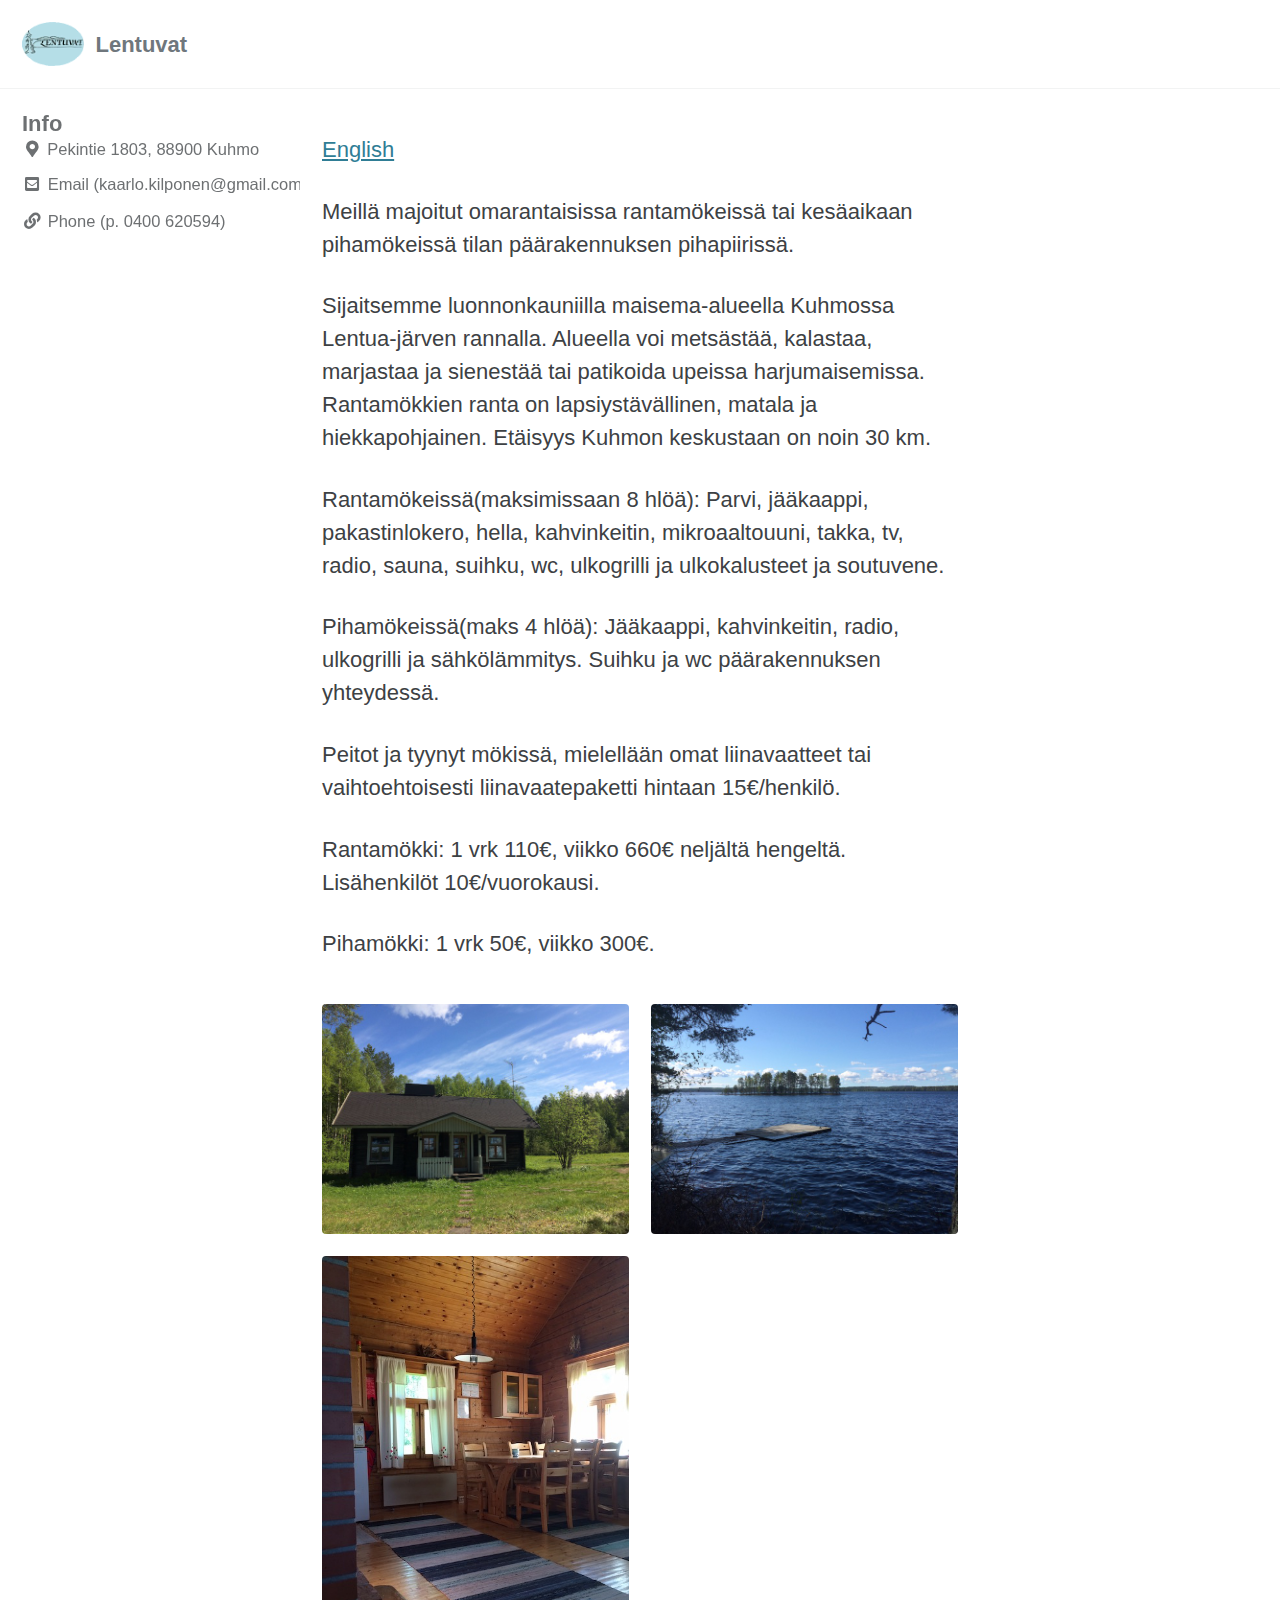
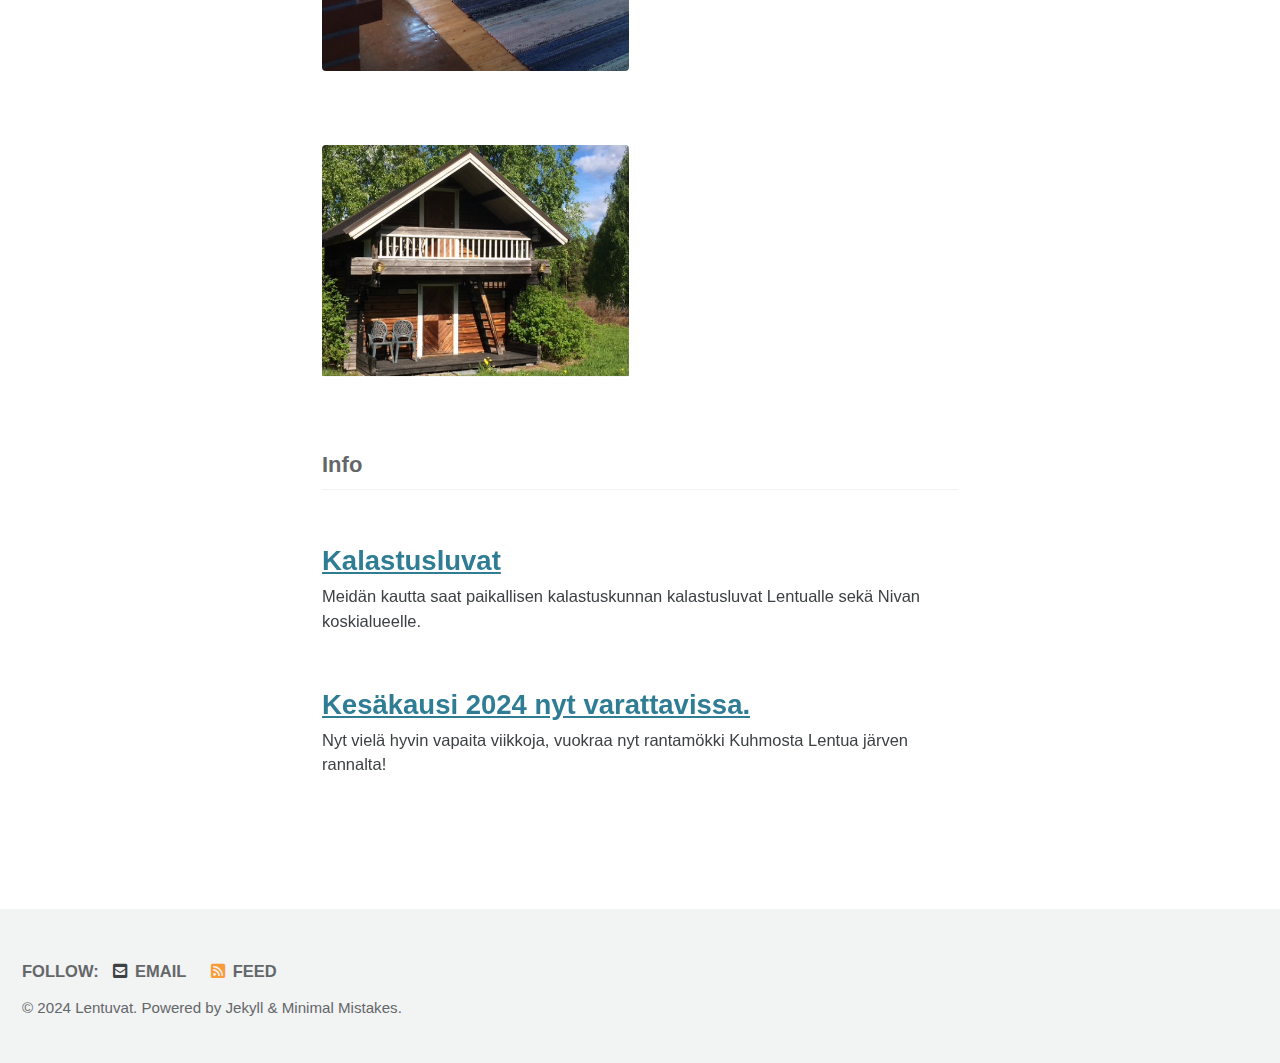
<file: index.html>
<!doctype html>
<!--
  Minimal Mistakes Jekyll Theme 4.23.0 by Michael Rose
  Copyright 2013-2020 Michael Rose - mademistakes.com | @mmistakes
  Free for personal and commercial use under the MIT license
  https://github.com/mmistakes/minimal-mistakes/blob/master/LICENSE
-->
<html lang="en" class="no-js">
  <head>
    <meta charset="utf-8">

<!-- begin _includes/seo.html --><title>  Lentuvat</title>
<meta name="description" content="Rantamökit Lentualla">


  <meta name="author" content="Info">
  
  <meta property="article:author" content="Info">
  


<meta property="og:type" content="article">
<meta property="og:locale" content="en">
<meta property="og:site_name" content="Lentuvat">
<meta property="og:title" content="Lentuvat">
<meta property="og:url" content="https://www.lentuvat.fi/">


  <meta property="og:description" content="Rantamökit Lentualla">







  <meta property="article:published_time" content="2021-07-14T00:00:00-04:00">





  

  


<link rel="canonical" href="https://www.lentuvat.fi/">




<script type="application/ld+json">
  {
    "@context": "https://schema.org",
    
      "@type": "Person",
      "name": "Lentuvat",
      "url": "https://www.lentuvat.fi/"
    
  }
</script>







<!-- end _includes/seo.html -->



  <link href="/feed.xml" type="application/atom+xml" rel="alternate" title="Lentuvat Feed">


<!-- https://t.co/dKP3o1e -->
<meta name="viewport" content="width=device-width, initial-scale=1.0">

<script>
  document.documentElement.className = document.documentElement.className.replace(/\bno-js\b/g, '') + ' js ';
</script>

<!-- For all browsers -->
<link rel="stylesheet" href="/assets/css/main.css">
<link rel="stylesheet" href="https://cdn.jsdelivr.net/npm/@fortawesome/fontawesome-free@5/css/all.min.css">

<!--[if IE]>
  <style>
    /* old IE unsupported flexbox fixes */
    .greedy-nav .site-title {
      padding-right: 3em;
    }
    .greedy-nav button {
      position: absolute;
      top: 0;
      right: 0;
      height: 100%;
    }
  </style>
<![endif]-->


    <!-- start custom head snippets -->

<!-- insert favicons. use https://realfavicongenerator.net/ -->

<!-- end custom head snippets -->

  </head>

  <body class="layout--home">
    <nav class="skip-links">
  <h2 class="screen-reader-text">Skip links</h2>
  <ul>
    <li><a href="#site-nav" class="screen-reader-shortcut">Skip to primary navigation</a></li>
    <li><a href="#main" class="screen-reader-shortcut">Skip to content</a></li>
    <li><a href="#footer" class="screen-reader-shortcut">Skip to footer</a></li>
  </ul>
</nav>

    <!--[if lt IE 9]>
<div class="notice--danger align-center" style="margin: 0;">You are using an <strong>outdated</strong> browser. Please <a href="https://browsehappy.com/">upgrade your browser</a> to improve your experience.</div>
<![endif]-->

    

<div class="masthead">
  <div class="masthead__inner-wrap">
    <div class="masthead__menu">
      <nav id="site-nav" class="greedy-nav">
        
          <a class="site-logo" href="/"><img src="/assets/images/lenlogo.gif" alt="Lentuvat"></a>
        
        <a class="site-title" href="/">
          Lentuvat
          
        </a>
        <ul class="visible-links"></ul>
        
        <button class="greedy-nav__toggle hidden" type="button">
          <span class="visually-hidden">Toggle menu</span>
          <div class="navicon"></div>
        </button>
        <ul class="hidden-links hidden"></ul>
      </nav>
    </div>
  </div>
</div>


    <div class="initial-content">
      



<div id="main" role="main">
  
  <div class="sidebar sticky">
  


<div itemscope itemtype="https://schema.org/Person">

  

  <div class="author__content">
    
      <h3 class="author__name" itemprop="name">Info</h3>
    
    
  </div>

  <div class="author__urls-wrapper">
    <button class="btn btn--inverse">Follow</button>
    <ul class="author__urls social-icons">
      
        <li itemprop="homeLocation" itemscope itemtype="https://schema.org/Place">
          <i class="fas fa-fw fa-map-marker-alt" aria-hidden="true"></i> <span itemprop="name">Pekintie 1803, 88900 Kuhmo</span>
        </li>
      

      
        
          
            <li><a href="mailto:kaarlo.kilponen@gmail.com" rel="nofollow noopener noreferrer"><i class="fas fa-fw fa-envelope-square" aria-hidden="true"></i><span class="label">Email (kaarlo.kilponen@gmail.com)</span></a></li>
          
        
          
            <li><a href="tel:+358 40 5063314" rel="nofollow noopener noreferrer"><i class="fas fa-fw fa-link" aria-hidden="true"></i><span class="label">Phone (p. 0400 620594)</span></a></li>
          
        
      

      

      

      

      

      

      

      

      

      

      

      

      

      

      

      

      

      

      

      

      

      

      

      

      

      <!--
  <li>
    <a href="http://link-to-whatever-social-network.com/user/" itemprop="sameAs" rel="nofollow noopener noreferrer">
      <i class="fas fa-fw" aria-hidden="true"></i> Custom Social Profile Link
    </a>
  </li>
-->
    </ul>
  </div>
</div>

  
  </div>



  <div class="archive">
    
      <h1 id="page-title" class="page__title"></h1>
    
    
<p><a href="/en/">English</a></p>

<p>Meillä majoitut omarantaisissa rantamökeissä tai kesäaikaan pihamökeissä tilan päärakennuksen pihapiirissä.</p>

<p>Sijaitsemme luonnonkauniilla maisema-alueella Kuhmossa Lentua-järven rannalla. Alueella voi metsästää, kalastaa, marjastaa ja sienestää tai patikoida upeissa harjumaisemissa. Rantamökkien ranta on lapsiystävällinen, matala ja hiekkapohjainen. Etäisyys Kuhmon keskustaan on noin 30 km.</p>

<p>Rantamökeissä(maksimissaan 8 hlöä): 
Parvi, jääkaappi, pakastinlokero, hella, kahvinkeitin, mikroaaltouuni, takka, tv, radio, sauna, suihku, wc, ulkogrilli ja ulkokalusteet ja soutuvene.</p>

<p>Pihamökeissä(maks 4 hlöä):
Jääkaappi, kahvinkeitin, radio, ulkogrilli ja sähkölämmitys. Suihku ja wc päärakennuksen yhteydessä.</p>

<p>Peitot ja tyynyt mökissä, mielellään omat liinavaatteet tai vaihtoehtoisesti liinavaatepaketti hintaan 15€/henkilö.</p>

<p>Rantamökki: 1 vrk 110€, viikko 660€ neljältä hengeltä. Lisähenkilöt 10€/vuorokausi.</p>

<p>Pihamökki: 1 vrk 50€, viikko 300€.</p>

<figure class="half">
    <a href="/assets/images/peura_mokki_600x600.jpeg"><img src="/assets/images/peura_mokki_600x600.jpeg" /></a>
    <a href="/assets/images/peura_ranta_600x600.jpeg"><img src="/assets/images/peura_ranta_600x600.jpeg" /></a>
    <a href="/assets/images/peura3_600x600.jpeg"><img src="/assets/images/peura3_600x600.jpeg" /></a>
    <figcaption></figcaption>
</figure>

<figure class="half">
    <a href="/assets/images/pylkkanen.png"><img src="/assets/images/pylkkanen.png" /></a>
    <figcaption></figcaption>
</figure>



<h3 class="archive__subtitle">Info</h3>




<div class="entries-list">
  
    



<div class="list__item">
  <article class="archive__item" itemscope itemtype="https://schema.org/CreativeWork">
    
    <h2 class="archive__item-title no_toc" itemprop="headline">
      
        <a href="/jekyll/update/kalastus/" rel="permalink">Kalastusluvat
</a>
      
    </h2>
    


    <p class="archive__item-excerpt" itemprop="description">Meidän kautta saat paikallisen kalastuskunnan kalastusluvat Lentualle sekä Nivan koskialueelle.

</p>
  </article>
</div>

  
    



<div class="list__item">
  <article class="archive__item" itemscope itemtype="https://schema.org/CreativeWork">
    
    <h2 class="archive__item-title no_toc" itemprop="headline">
      
        <a href="/jekyll/update/avattu/" rel="permalink">Kesäkausi 2024 nyt varattavissa.
</a>
      
    </h2>
    


    <p class="archive__item-excerpt" itemprop="description">Nyt vielä hyvin vapaita viikkoja, vuokraa nyt rantamökki Kuhmosta Lentua järven rannalta!

</p>
  </article>
</div>

  
</div>




  </div>
</div>
    </div>

    

    <div id="footer" class="page__footer">
      <footer>
        <!-- start custom footer snippets -->

<!-- end custom footer snippets -->
        <div class="page__footer-follow">
  <ul class="social-icons">
    
      <li><strong>Follow:</strong></li>
    

    
      
        
          <li><a href="mailto:kaarlo.kilponen@gmail.com" rel="nofollow noopener noreferrer"><i class="fas fa-fw fa-envelope-square" aria-hidden="true"></i> Email</a></li>
        
      
    

    
      <li><a href="/feed.xml"><i class="fas fa-fw fa-rss-square" aria-hidden="true"></i> Feed</a></li>
    
  </ul>
</div>

<div class="page__footer-copyright">&copy; 2024 Lentuvat. Powered by <a href="https://jekyllrb.com" rel="nofollow">Jekyll</a> &amp; <a href="https://mademistakes.com/work/minimal-mistakes-jekyll-theme/" rel="nofollow">Minimal Mistakes</a>.</div>

      </footer>
    </div>

    
  <script src="/assets/js/main.min.js"></script>










  </body>
</html>
</file>
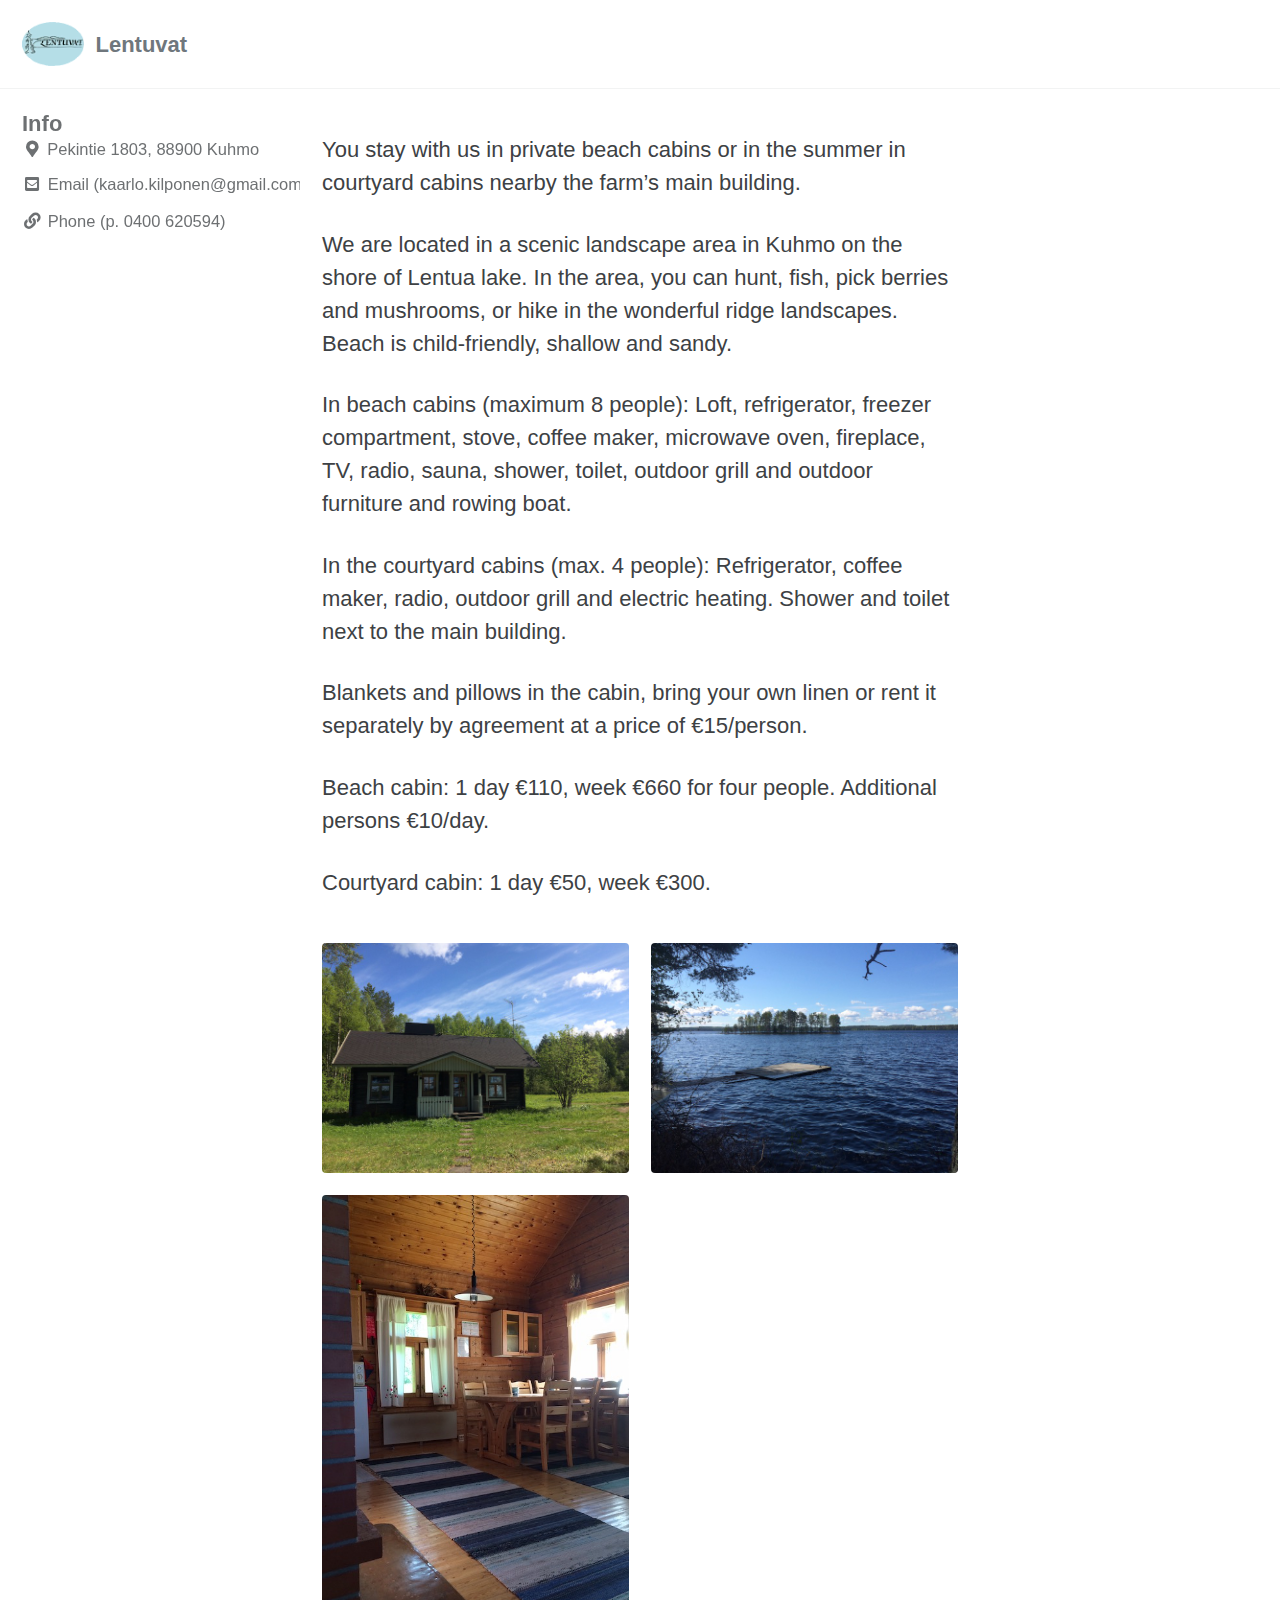
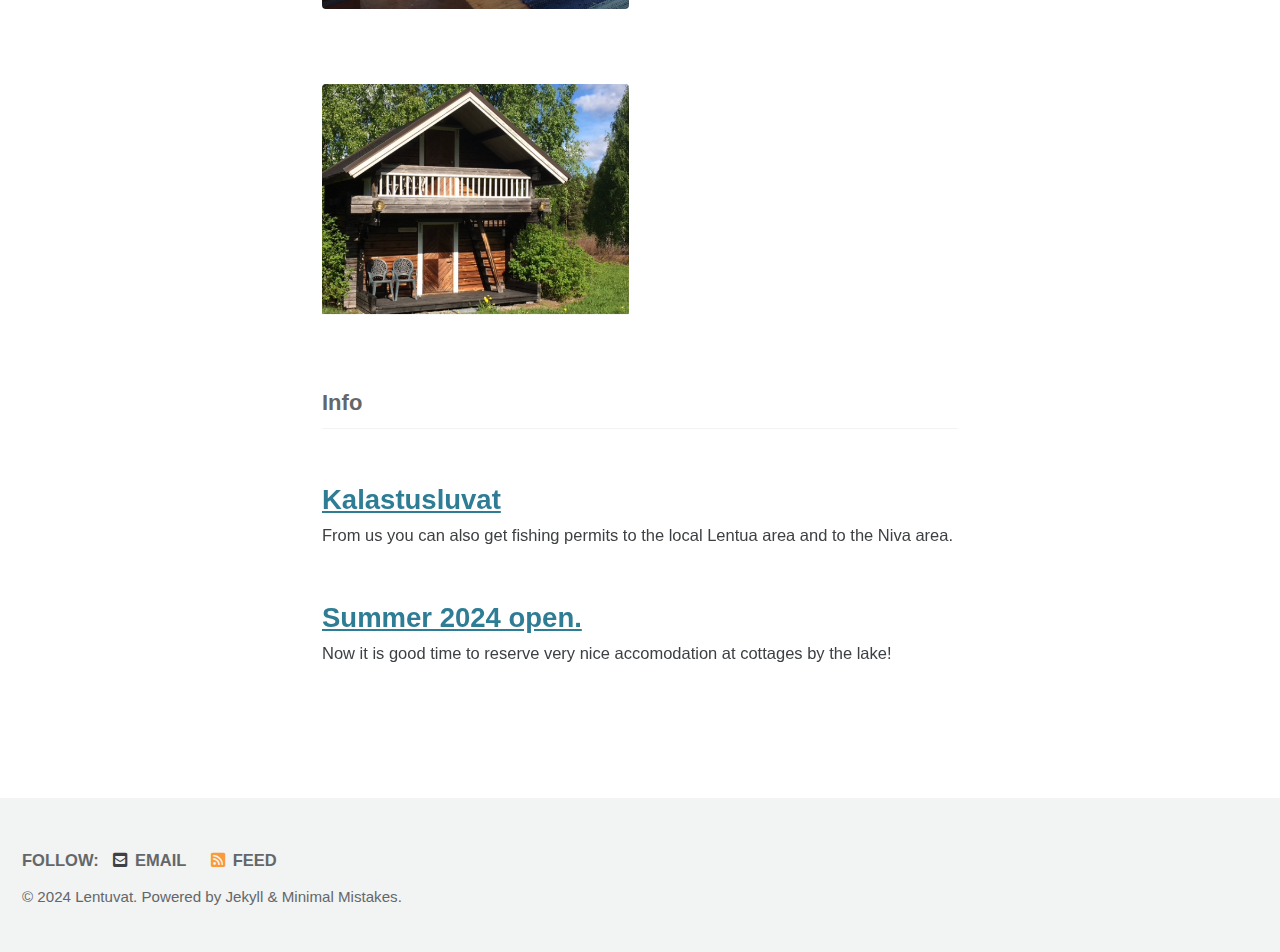
<file: en/index.html>
<!doctype html>
<!--
  Minimal Mistakes Jekyll Theme 4.23.0 by Michael Rose
  Copyright 2013-2020 Michael Rose - mademistakes.com | @mmistakes
  Free for personal and commercial use under the MIT license
  https://github.com/mmistakes/minimal-mistakes/blob/master/LICENSE
-->
<html lang="en" class="no-js">
  <head>
    <meta charset="utf-8">

<!-- begin _includes/seo.html --><title>  Lentuvat</title>
<meta name="description" content="Rantamökit Lentualla">


  <meta name="author" content="Info">
  
  <meta property="article:author" content="Info">
  


<meta property="og:type" content="article">
<meta property="og:locale" content="en">
<meta property="og:site_name" content="Lentuvat">
<meta property="og:title" content="Lentuvat">
<meta property="og:url" content="https://www.lentuvat.fi/en/">


  <meta property="og:description" content="Rantamökit Lentualla">







  <meta property="article:published_time" content="2021-07-14T00:00:00-04:00">





  

  


<link rel="canonical" href="https://www.lentuvat.fi/en/">




<script type="application/ld+json">
  {
    "@context": "https://schema.org",
    
      "@type": "Person",
      "name": "Lentuvat",
      "url": "https://www.lentuvat.fi/en/"
    
  }
</script>







<!-- end _includes/seo.html -->



  <link href="/en/feed.xml" type="application/atom+xml" rel="alternate" title="Lentuvat Feed">


<!-- https://t.co/dKP3o1e -->
<meta name="viewport" content="width=device-width, initial-scale=1.0">

<script>
  document.documentElement.className = document.documentElement.className.replace(/\bno-js\b/g, '') + ' js ';
</script>

<!-- For all browsers -->
<link rel="stylesheet" href="/en/assets/css/main.css">
<link rel="stylesheet" href="https://cdn.jsdelivr.net/npm/@fortawesome/fontawesome-free@5/css/all.min.css">

<!--[if IE]>
  <style>
    /* old IE unsupported flexbox fixes */
    .greedy-nav .site-title {
      padding-right: 3em;
    }
    .greedy-nav button {
      position: absolute;
      top: 0;
      right: 0;
      height: 100%;
    }
  </style>
<![endif]-->


    <!-- start custom head snippets -->

<!-- insert favicons. use https://realfavicongenerator.net/ -->

<!-- end custom head snippets -->

  </head>

  <body class="layout--home">
    <nav class="skip-links">
  <h2 class="screen-reader-text">Skip links</h2>
  <ul>
    <li><a href="#site-nav" class="screen-reader-shortcut">Skip to primary navigation</a></li>
    <li><a href="#main" class="screen-reader-shortcut">Skip to content</a></li>
    <li><a href="#footer" class="screen-reader-shortcut">Skip to footer</a></li>
  </ul>
</nav>

    <!--[if lt IE 9]>
<div class="notice--danger align-center" style="margin: 0;">You are using an <strong>outdated</strong> browser. Please <a href="https://browsehappy.com/">upgrade your browser</a> to improve your experience.</div>
<![endif]-->

    

<div class="masthead">
  <div class="masthead__inner-wrap">
    <div class="masthead__menu">
      <nav id="site-nav" class="greedy-nav">
        
          <a class="site-logo" href="/en/"><img src="/en/assets/images/lenlogo.gif" alt="Lentuvat"></a>
        
        <a class="site-title" href="/en/">
          Lentuvat
          
        </a>
        <ul class="visible-links"></ul>
        
        <button class="greedy-nav__toggle hidden" type="button">
          <span class="visually-hidden">Toggle menu</span>
          <div class="navicon"></div>
        </button>
        <ul class="hidden-links hidden"></ul>
      </nav>
    </div>
  </div>
</div>


    <div class="initial-content">
      



<div id="main" role="main">
  
  <div class="sidebar sticky">
  


<div itemscope itemtype="https://schema.org/Person">

  

  <div class="author__content">
    
      <h3 class="author__name" itemprop="name">Info</h3>
    
    
  </div>

  <div class="author__urls-wrapper">
    <button class="btn btn--inverse">Follow</button>
    <ul class="author__urls social-icons">
      
        <li itemprop="homeLocation" itemscope itemtype="https://schema.org/Place">
          <i class="fas fa-fw fa-map-marker-alt" aria-hidden="true"></i> <span itemprop="name">Pekintie 1803, 88900 Kuhmo</span>
        </li>
      

      
        
          
            <li><a href="mailto:kaarlo.kilponen@gmail.com" rel="nofollow noopener noreferrer"><i class="fas fa-fw fa-envelope-square" aria-hidden="true"></i><span class="label">Email (kaarlo.kilponen@gmail.com)</span></a></li>
          
        
          
            <li><a href="tel:+358 40 5063314" rel="nofollow noopener noreferrer"><i class="fas fa-fw fa-link" aria-hidden="true"></i><span class="label">Phone (p. 0400 620594)</span></a></li>
          
        
      

      

      

      

      

      

      

      

      

      

      

      

      

      

      

      

      

      

      

      

      

      

      

      

      

      <!--
  <li>
    <a href="http://link-to-whatever-social-network.com/user/" itemprop="sameAs" rel="nofollow noopener noreferrer">
      <i class="fas fa-fw" aria-hidden="true"></i> Custom Social Profile Link
    </a>
  </li>
-->
    </ul>
  </div>
</div>

  
  </div>



  <div class="archive">
    
      <h1 id="page-title" class="page__title"></h1>
    
    
<p>You stay with us in private beach cabins or in the summer in courtyard cabins nearby the farm’s main building.</p>

<p>We are located in a scenic landscape area in Kuhmo on the shore of Lentua lake. In the area, you can hunt, fish, pick berries and mushrooms, or hike in the wonderful ridge landscapes. Beach is child-friendly, shallow and sandy.</p>

<p>In beach cabins (maximum 8 people):
Loft, refrigerator, freezer compartment, stove, coffee maker, microwave oven, fireplace, TV, radio, sauna, shower, toilet, outdoor grill and outdoor furniture and rowing boat.</p>

<p>In the courtyard cabins (max. 4 people):
Refrigerator, coffee maker, radio, outdoor grill and electric heating. Shower and toilet next to the main building.</p>

<p>Blankets and pillows in the cabin, bring your own linen or rent it separately by agreement at a price of €15/person.</p>

<p>Beach cabin: 1 day €110, week €660 for four people. Additional persons €10/day.</p>

<p>Courtyard cabin: 1 day €50, week €300.</p>

<figure class="half">
    <a href="/assets/images/peura_mokki_600x600.jpeg"><img src="/assets/images/peura_mokki_600x600.jpeg" /></a>
    <a href="/assets/images/peura_ranta_600x600.jpeg"><img src="/assets/images/peura_ranta_600x600.jpeg" /></a>
    <a href="/assets/images/peura3_600x600.jpeg"><img src="/assets/images/peura3_600x600.jpeg" /></a>
    <figcaption></figcaption>
</figure>

<figure class="half">
    <a href="/assets/images/pylkkanen.png"><img src="/assets/images/pylkkanen.png" /></a>
    <figcaption></figcaption>
</figure>



<h3 class="archive__subtitle">Info</h3>




<div class="entries-list">
  
    



<div class="list__item">
  <article class="archive__item" itemscope itemtype="https://schema.org/CreativeWork">
    
    <h2 class="archive__item-title no_toc" itemprop="headline">
      
        <a href="/en/jekyll/update/kalastus/" rel="permalink">Kalastusluvat
</a>
      
    </h2>
    


    <p class="archive__item-excerpt" itemprop="description">From us you can also get fishing permits to the local Lentua area and to the Niva area.

</p>
  </article>
</div>

  
    



<div class="list__item">
  <article class="archive__item" itemscope itemtype="https://schema.org/CreativeWork">
    
    <h2 class="archive__item-title no_toc" itemprop="headline">
      
        <a href="/en/jekyll/update/avattu/" rel="permalink">Summer 2024 open.
</a>
      
    </h2>
    


    <p class="archive__item-excerpt" itemprop="description">Now it is good time to reserve very nice accomodation at cottages by the lake!

</p>
  </article>
</div>

  
</div>




  </div>
</div>
    </div>

    

    <div id="footer" class="page__footer">
      <footer>
        <!-- start custom footer snippets -->

<!-- end custom footer snippets -->
        <div class="page__footer-follow">
  <ul class="social-icons">
    
      <li><strong>Follow:</strong></li>
    

    
      
        
          <li><a href="mailto:kaarlo.kilponen@gmail.com" rel="nofollow noopener noreferrer"><i class="fas fa-fw fa-envelope-square" aria-hidden="true"></i> Email</a></li>
        
      
    

    
      <li><a href="/en/feed.xml"><i class="fas fa-fw fa-rss-square" aria-hidden="true"></i> Feed</a></li>
    
  </ul>
</div>

<div class="page__footer-copyright">&copy; 2024 Lentuvat. Powered by <a href="https://jekyllrb.com" rel="nofollow">Jekyll</a> &amp; <a href="https://mademistakes.com/work/minimal-mistakes-jekyll-theme/" rel="nofollow">Minimal Mistakes</a>.</div>

      </footer>
    </div>

    
  <script src="/en/assets/js/main.min.js"></script>










  </body>
</html>
</file>
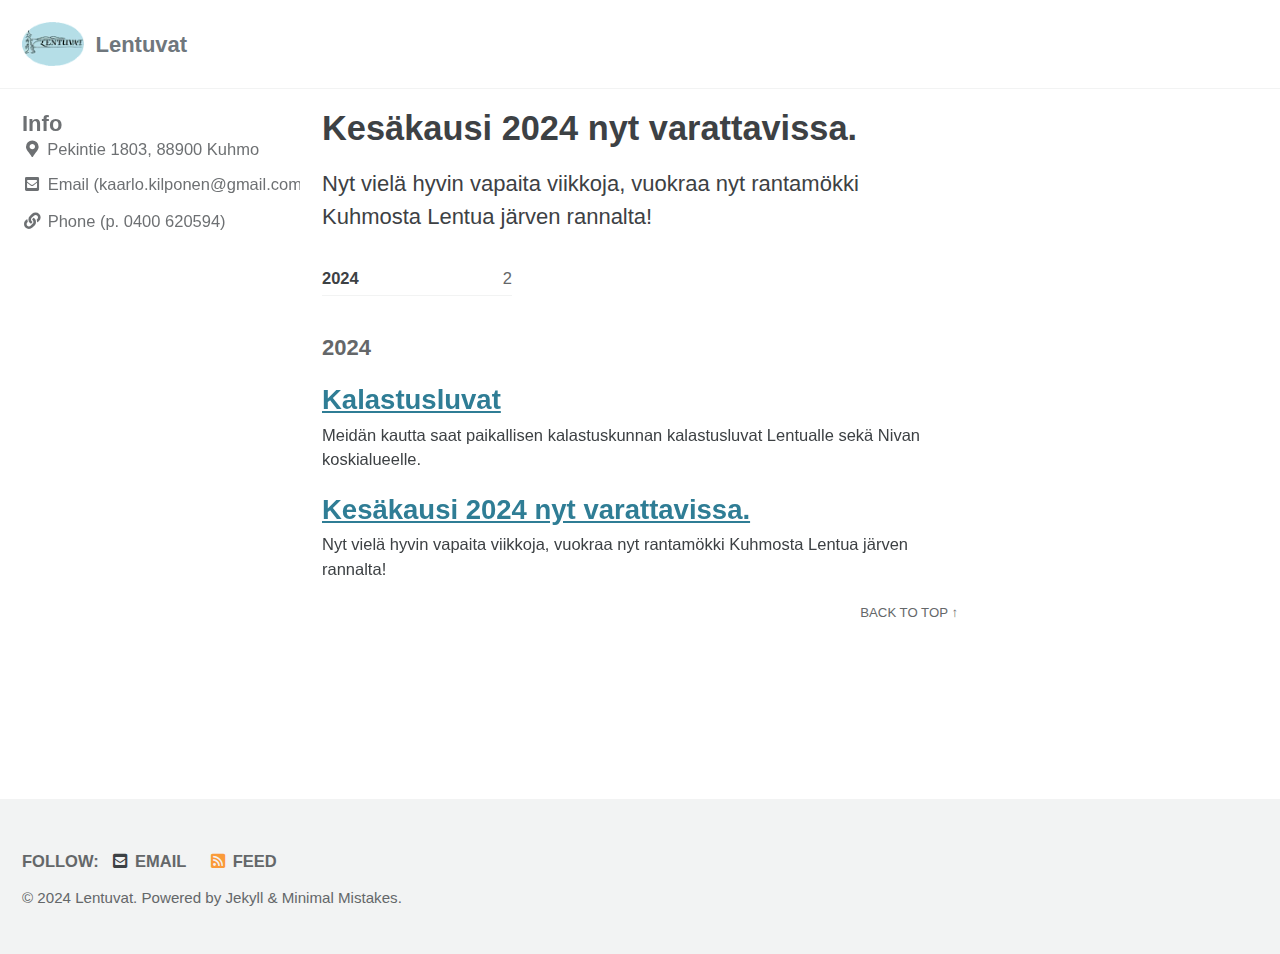
<file: jekyll/update/avattu/index.html>
<!doctype html>
<!--
  Minimal Mistakes Jekyll Theme 4.23.0 by Michael Rose
  Copyright 2013-2020 Michael Rose - mademistakes.com | @mmistakes
  Free for personal and commercial use under the MIT license
  https://github.com/mmistakes/minimal-mistakes/blob/master/LICENSE
-->
<html lang="en" class="no-js">
  <head>
    <meta charset="utf-8">

<!-- begin _includes/seo.html --><title>Kesäkausi 2024 nyt varattavissa. - Lentuvat</title>
<meta name="description" content="Nyt vielä hyvin vapaita viikkoja, vuokraa nyt rantamökki Kuhmosta Lentua järven rannalta!">


  <meta name="author" content="Info">
  
  <meta property="article:author" content="Info">
  


<meta property="og:type" content="article">
<meta property="og:locale" content="en">
<meta property="og:site_name" content="Lentuvat">
<meta property="og:title" content="Kesäkausi 2024 nyt varattavissa.">
<meta property="og:url" content="https://www.lentuvat.fi/jekyll/update/avattu/">


  <meta property="og:description" content="Nyt vielä hyvin vapaita viikkoja, vuokraa nyt rantamökki Kuhmosta Lentua järven rannalta!">







  <meta property="article:published_time" content="2024-06-01T05:11:35-04:00">





  

  


<link rel="canonical" href="https://www.lentuvat.fi/jekyll/update/avattu/">




<script type="application/ld+json">
  {
    "@context": "https://schema.org",
    
      "@type": "Person",
      "name": "Lentuvat",
      "url": "https://www.lentuvat.fi/"
    
  }
</script>







<!-- end _includes/seo.html -->



  <link href="/feed.xml" type="application/atom+xml" rel="alternate" title="Lentuvat Feed">


<!-- https://t.co/dKP3o1e -->
<meta name="viewport" content="width=device-width, initial-scale=1.0">

<script>
  document.documentElement.className = document.documentElement.className.replace(/\bno-js\b/g, '') + ' js ';
</script>

<!-- For all browsers -->
<link rel="stylesheet" href="/assets/css/main.css">
<link rel="stylesheet" href="https://cdn.jsdelivr.net/npm/@fortawesome/fontawesome-free@5/css/all.min.css">

<!--[if IE]>
  <style>
    /* old IE unsupported flexbox fixes */
    .greedy-nav .site-title {
      padding-right: 3em;
    }
    .greedy-nav button {
      position: absolute;
      top: 0;
      right: 0;
      height: 100%;
    }
  </style>
<![endif]-->


    <!-- start custom head snippets -->

<!-- insert favicons. use https://realfavicongenerator.net/ -->

<!-- end custom head snippets -->

  </head>

  <body class="layout--posts">
    <nav class="skip-links">
  <h2 class="screen-reader-text">Skip links</h2>
  <ul>
    <li><a href="#site-nav" class="screen-reader-shortcut">Skip to primary navigation</a></li>
    <li><a href="#main" class="screen-reader-shortcut">Skip to content</a></li>
    <li><a href="#footer" class="screen-reader-shortcut">Skip to footer</a></li>
  </ul>
</nav>

    <!--[if lt IE 9]>
<div class="notice--danger align-center" style="margin: 0;">You are using an <strong>outdated</strong> browser. Please <a href="https://browsehappy.com/">upgrade your browser</a> to improve your experience.</div>
<![endif]-->

    

<div class="masthead">
  <div class="masthead__inner-wrap">
    <div class="masthead__menu">
      <nav id="site-nav" class="greedy-nav">
        
          <a class="site-logo" href="/"><img src="/assets/images/lenlogo.gif" alt="Lentuvat"></a>
        
        <a class="site-title" href="/">
          Lentuvat
          
        </a>
        <ul class="visible-links"></ul>
        
        <button class="greedy-nav__toggle hidden" type="button">
          <span class="visually-hidden">Toggle menu</span>
          <div class="navicon"></div>
        </button>
        <ul class="hidden-links hidden"></ul>
      </nav>
    </div>
  </div>
</div>


    <div class="initial-content">
      



<div id="main" role="main">
  
  <div class="sidebar sticky">
  


<div itemscope itemtype="https://schema.org/Person">

  

  <div class="author__content">
    
      <h3 class="author__name" itemprop="name">Info</h3>
    
    
  </div>

  <div class="author__urls-wrapper">
    <button class="btn btn--inverse">Follow</button>
    <ul class="author__urls social-icons">
      
        <li itemprop="homeLocation" itemscope itemtype="https://schema.org/Place">
          <i class="fas fa-fw fa-map-marker-alt" aria-hidden="true"></i> <span itemprop="name">Pekintie 1803, 88900 Kuhmo</span>
        </li>
      

      
        
          
            <li><a href="mailto:kaarlo.kilponen@gmail.com" rel="nofollow noopener noreferrer"><i class="fas fa-fw fa-envelope-square" aria-hidden="true"></i><span class="label">Email (kaarlo.kilponen@gmail.com)</span></a></li>
          
        
          
            <li><a href="tel:+358 40 5063314" rel="nofollow noopener noreferrer"><i class="fas fa-fw fa-link" aria-hidden="true"></i><span class="label">Phone (p. 0400 620594)</span></a></li>
          
        
      

      

      

      

      

      

      

      

      

      

      

      

      

      

      

      

      

      

      

      

      

      

      

      

      

      <!--
  <li>
    <a href="http://link-to-whatever-social-network.com/user/" itemprop="sameAs" rel="nofollow noopener noreferrer">
      <i class="fas fa-fw" aria-hidden="true"></i> Custom Social Profile Link
    </a>
  </li>
-->
    </ul>
  </div>
</div>

  
  </div>



  <div class="archive">
    
      <h1 id="page-title" class="page__title">Kesäkausi 2024 nyt varattavissa.</h1>
    
    <p>Nyt vielä hyvin vapaita viikkoja, vuokraa nyt rantamökki Kuhmosta Lentua järven rannalta!
<!--more--></p>



<ul class="taxonomy__index">
  
  
    <li>
      <a href="#2024">
        <strong>2024</strong> <span class="taxonomy__count">2</span>
      </a>
    </li>
  
</ul>




  <section id="2024" class="taxonomy__section">
    <h2 class="archive__subtitle">2024</h2>
    <div class="entries-list">
      
        



<div class="list__item">
  <article class="archive__item" itemscope itemtype="https://schema.org/CreativeWork">
    
    <h2 class="archive__item-title no_toc" itemprop="headline">
      
        <a href="/jekyll/update/kalastus/" rel="permalink">Kalastusluvat
</a>
      
    </h2>
    


    <p class="archive__item-excerpt" itemprop="description">Meidän kautta saat paikallisen kalastuskunnan kalastusluvat Lentualle sekä Nivan koskialueelle.

</p>
  </article>
</div>

      
        



<div class="list__item">
  <article class="archive__item" itemscope itemtype="https://schema.org/CreativeWork">
    
    <h2 class="archive__item-title no_toc" itemprop="headline">
      
        <a href="/jekyll/update/avattu/" rel="permalink">Kesäkausi 2024 nyt varattavissa.
</a>
      
    </h2>
    


    <p class="archive__item-excerpt" itemprop="description">Nyt vielä hyvin vapaita viikkoja, vuokraa nyt rantamökki Kuhmosta Lentua järven rannalta!

</p>
  </article>
</div>

      
    </div>
    <a href="#page-title" class="back-to-top">Back to top &uarr;</a>
  </section>


  </div>
</div>
    </div>

    

    <div id="footer" class="page__footer">
      <footer>
        <!-- start custom footer snippets -->

<!-- end custom footer snippets -->
        <div class="page__footer-follow">
  <ul class="social-icons">
    
      <li><strong>Follow:</strong></li>
    

    
      
        
          <li><a href="mailto:kaarlo.kilponen@gmail.com" rel="nofollow noopener noreferrer"><i class="fas fa-fw fa-envelope-square" aria-hidden="true"></i> Email</a></li>
        
      
    

    
      <li><a href="/feed.xml"><i class="fas fa-fw fa-rss-square" aria-hidden="true"></i> Feed</a></li>
    
  </ul>
</div>

<div class="page__footer-copyright">&copy; 2024 Lentuvat. Powered by <a href="https://jekyllrb.com" rel="nofollow">Jekyll</a> &amp; <a href="https://mademistakes.com/work/minimal-mistakes-jekyll-theme/" rel="nofollow">Minimal Mistakes</a>.</div>

      </footer>
    </div>

    
  <script src="/assets/js/main.min.js"></script>










  </body>
</html>
</file>
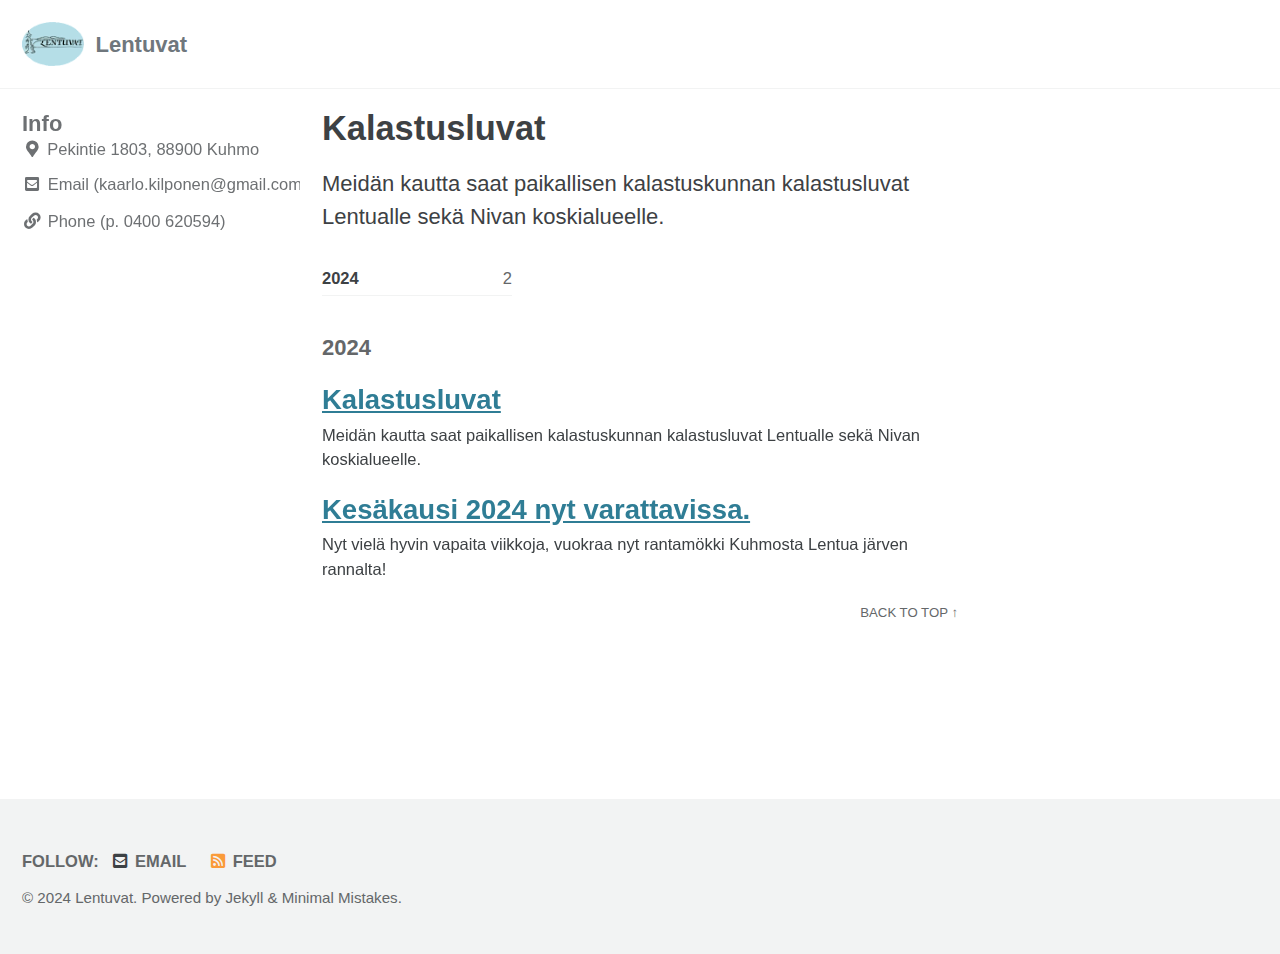
<file: jekyll/update/kalastus/index.html>
<!doctype html>
<!--
  Minimal Mistakes Jekyll Theme 4.23.0 by Michael Rose
  Copyright 2013-2020 Michael Rose - mademistakes.com | @mmistakes
  Free for personal and commercial use under the MIT license
  https://github.com/mmistakes/minimal-mistakes/blob/master/LICENSE
-->
<html lang="en" class="no-js">
  <head>
    <meta charset="utf-8">

<!-- begin _includes/seo.html --><title>Kalastusluvat - Lentuvat</title>
<meta name="description" content="Meidän kautta saat paikallisen kalastuskunnan kalastusluvat Lentualle sekä Nivan koskialueelle.">


  <meta name="author" content="Info">
  
  <meta property="article:author" content="Info">
  


<meta property="og:type" content="article">
<meta property="og:locale" content="en">
<meta property="og:site_name" content="Lentuvat">
<meta property="og:title" content="Kalastusluvat">
<meta property="og:url" content="https://www.lentuvat.fi/jekyll/update/kalastus/">


  <meta property="og:description" content="Meidän kautta saat paikallisen kalastuskunnan kalastusluvat Lentualle sekä Nivan koskialueelle.">







  <meta property="article:published_time" content="2024-06-01T05:11:35-04:00">





  

  


<link rel="canonical" href="https://www.lentuvat.fi/jekyll/update/kalastus/">




<script type="application/ld+json">
  {
    "@context": "https://schema.org",
    
      "@type": "Person",
      "name": "Lentuvat",
      "url": "https://www.lentuvat.fi/"
    
  }
</script>







<!-- end _includes/seo.html -->



  <link href="/feed.xml" type="application/atom+xml" rel="alternate" title="Lentuvat Feed">


<!-- https://t.co/dKP3o1e -->
<meta name="viewport" content="width=device-width, initial-scale=1.0">

<script>
  document.documentElement.className = document.documentElement.className.replace(/\bno-js\b/g, '') + ' js ';
</script>

<!-- For all browsers -->
<link rel="stylesheet" href="/assets/css/main.css">
<link rel="stylesheet" href="https://cdn.jsdelivr.net/npm/@fortawesome/fontawesome-free@5/css/all.min.css">

<!--[if IE]>
  <style>
    /* old IE unsupported flexbox fixes */
    .greedy-nav .site-title {
      padding-right: 3em;
    }
    .greedy-nav button {
      position: absolute;
      top: 0;
      right: 0;
      height: 100%;
    }
  </style>
<![endif]-->


    <!-- start custom head snippets -->

<!-- insert favicons. use https://realfavicongenerator.net/ -->

<!-- end custom head snippets -->

  </head>

  <body class="layout--posts">
    <nav class="skip-links">
  <h2 class="screen-reader-text">Skip links</h2>
  <ul>
    <li><a href="#site-nav" class="screen-reader-shortcut">Skip to primary navigation</a></li>
    <li><a href="#main" class="screen-reader-shortcut">Skip to content</a></li>
    <li><a href="#footer" class="screen-reader-shortcut">Skip to footer</a></li>
  </ul>
</nav>

    <!--[if lt IE 9]>
<div class="notice--danger align-center" style="margin: 0;">You are using an <strong>outdated</strong> browser. Please <a href="https://browsehappy.com/">upgrade your browser</a> to improve your experience.</div>
<![endif]-->

    

<div class="masthead">
  <div class="masthead__inner-wrap">
    <div class="masthead__menu">
      <nav id="site-nav" class="greedy-nav">
        
          <a class="site-logo" href="/"><img src="/assets/images/lenlogo.gif" alt="Lentuvat"></a>
        
        <a class="site-title" href="/">
          Lentuvat
          
        </a>
        <ul class="visible-links"></ul>
        
        <button class="greedy-nav__toggle hidden" type="button">
          <span class="visually-hidden">Toggle menu</span>
          <div class="navicon"></div>
        </button>
        <ul class="hidden-links hidden"></ul>
      </nav>
    </div>
  </div>
</div>


    <div class="initial-content">
      



<div id="main" role="main">
  
  <div class="sidebar sticky">
  


<div itemscope itemtype="https://schema.org/Person">

  

  <div class="author__content">
    
      <h3 class="author__name" itemprop="name">Info</h3>
    
    
  </div>

  <div class="author__urls-wrapper">
    <button class="btn btn--inverse">Follow</button>
    <ul class="author__urls social-icons">
      
        <li itemprop="homeLocation" itemscope itemtype="https://schema.org/Place">
          <i class="fas fa-fw fa-map-marker-alt" aria-hidden="true"></i> <span itemprop="name">Pekintie 1803, 88900 Kuhmo</span>
        </li>
      

      
        
          
            <li><a href="mailto:kaarlo.kilponen@gmail.com" rel="nofollow noopener noreferrer"><i class="fas fa-fw fa-envelope-square" aria-hidden="true"></i><span class="label">Email (kaarlo.kilponen@gmail.com)</span></a></li>
          
        
          
            <li><a href="tel:+358 40 5063314" rel="nofollow noopener noreferrer"><i class="fas fa-fw fa-link" aria-hidden="true"></i><span class="label">Phone (p. 0400 620594)</span></a></li>
          
        
      

      

      

      

      

      

      

      

      

      

      

      

      

      

      

      

      

      

      

      

      

      

      

      

      

      <!--
  <li>
    <a href="http://link-to-whatever-social-network.com/user/" itemprop="sameAs" rel="nofollow noopener noreferrer">
      <i class="fas fa-fw" aria-hidden="true"></i> Custom Social Profile Link
    </a>
  </li>
-->
    </ul>
  </div>
</div>

  
  </div>



  <div class="archive">
    
      <h1 id="page-title" class="page__title">Kalastusluvat</h1>
    
    <p>Meidän kautta saat paikallisen kalastuskunnan kalastusluvat Lentualle sekä Nivan koskialueelle.
<!--more--></p>



<ul class="taxonomy__index">
  
  
    <li>
      <a href="#2024">
        <strong>2024</strong> <span class="taxonomy__count">2</span>
      </a>
    </li>
  
</ul>




  <section id="2024" class="taxonomy__section">
    <h2 class="archive__subtitle">2024</h2>
    <div class="entries-list">
      
        



<div class="list__item">
  <article class="archive__item" itemscope itemtype="https://schema.org/CreativeWork">
    
    <h2 class="archive__item-title no_toc" itemprop="headline">
      
        <a href="/jekyll/update/kalastus/" rel="permalink">Kalastusluvat
</a>
      
    </h2>
    


    <p class="archive__item-excerpt" itemprop="description">Meidän kautta saat paikallisen kalastuskunnan kalastusluvat Lentualle sekä Nivan koskialueelle.

</p>
  </article>
</div>

      
        



<div class="list__item">
  <article class="archive__item" itemscope itemtype="https://schema.org/CreativeWork">
    
    <h2 class="archive__item-title no_toc" itemprop="headline">
      
        <a href="/jekyll/update/avattu/" rel="permalink">Kesäkausi 2024 nyt varattavissa.
</a>
      
    </h2>
    


    <p class="archive__item-excerpt" itemprop="description">Nyt vielä hyvin vapaita viikkoja, vuokraa nyt rantamökki Kuhmosta Lentua järven rannalta!

</p>
  </article>
</div>

      
    </div>
    <a href="#page-title" class="back-to-top">Back to top &uarr;</a>
  </section>


  </div>
</div>
    </div>

    

    <div id="footer" class="page__footer">
      <footer>
        <!-- start custom footer snippets -->

<!-- end custom footer snippets -->
        <div class="page__footer-follow">
  <ul class="social-icons">
    
      <li><strong>Follow:</strong></li>
    

    
      
        
          <li><a href="mailto:kaarlo.kilponen@gmail.com" rel="nofollow noopener noreferrer"><i class="fas fa-fw fa-envelope-square" aria-hidden="true"></i> Email</a></li>
        
      
    

    
      <li><a href="/feed.xml"><i class="fas fa-fw fa-rss-square" aria-hidden="true"></i> Feed</a></li>
    
  </ul>
</div>

<div class="page__footer-copyright">&copy; 2024 Lentuvat. Powered by <a href="https://jekyllrb.com" rel="nofollow">Jekyll</a> &amp; <a href="https://mademistakes.com/work/minimal-mistakes-jekyll-theme/" rel="nofollow">Minimal Mistakes</a>.</div>

      </footer>
    </div>

    
  <script src="/assets/js/main.min.js"></script>










  </body>
</html>
</file>
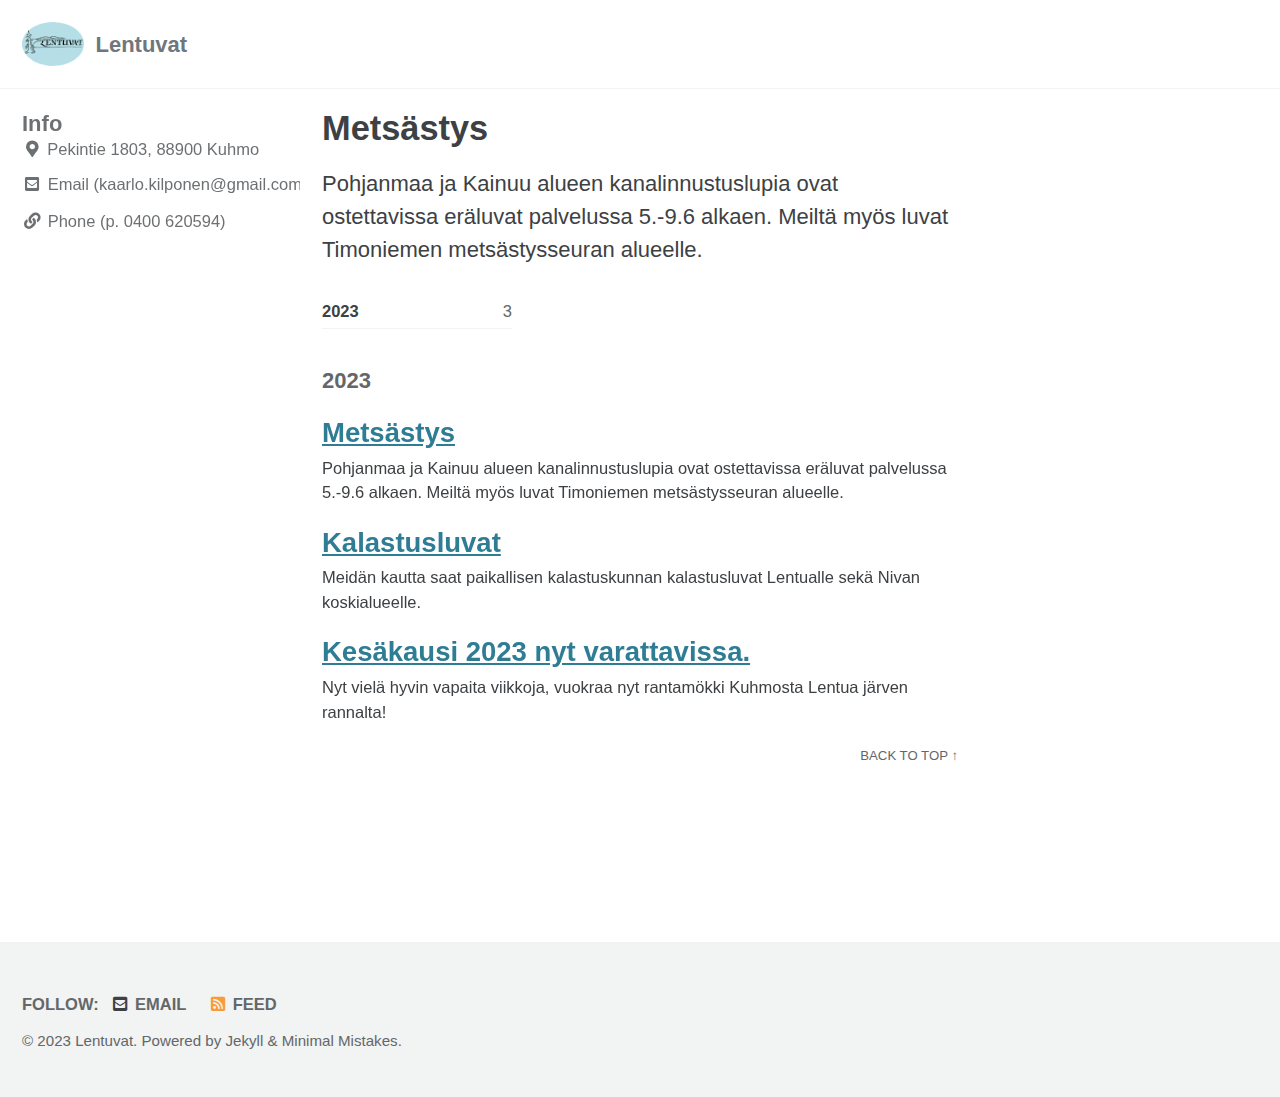
<file: jekyll/update/metsastys/index.html>
<!doctype html>
<!--
  Minimal Mistakes Jekyll Theme 4.23.0 by Michael Rose
  Copyright 2013-2020 Michael Rose - mademistakes.com | @mmistakes
  Free for personal and commercial use under the MIT license
  https://github.com/mmistakes/minimal-mistakes/blob/master/LICENSE
-->
<html lang="en" class="no-js">
  <head>
    <meta charset="utf-8">

<!-- begin _includes/seo.html --><title>Metsästys - Lentuvat</title>
<meta name="description" content="Pohjanmaa ja Kainuu alueen kanalinnustuslupia ovat ostettavissa eräluvat palvelussa 5.-9.6 alkaen. Meiltä myös luvat Timoniemen metsästysseuran alueelle.">


  <meta name="author" content="Info">
  
  <meta property="article:author" content="Info">
  


<meta property="og:type" content="article">
<meta property="og:locale" content="en">
<meta property="og:site_name" content="Lentuvat">
<meta property="og:title" content="Metsästys">
<meta property="og:url" content="http://0.0.0.0:4000/jekyll/update/metsastys/">


  <meta property="og:description" content="Pohjanmaa ja Kainuu alueen kanalinnustuslupia ovat ostettavissa eräluvat palvelussa 5.-9.6 alkaen. Meiltä myös luvat Timoniemen metsästysseuran alueelle.">







  <meta property="article:published_time" content="2023-06-01T05:11:35-04:00">





  

  


<link rel="canonical" href="http://0.0.0.0:4000/jekyll/update/metsastys/">




<script type="application/ld+json">
  {
    "@context": "https://schema.org",
    
      "@type": "Person",
      "name": "Lentuvat",
      "url": "http://0.0.0.0:4000/"
    
  }
</script>







<!-- end _includes/seo.html -->



  <link href="/feed.xml" type="application/atom+xml" rel="alternate" title="Lentuvat Feed">


<!-- https://t.co/dKP3o1e -->
<meta name="viewport" content="width=device-width, initial-scale=1.0">

<script>
  document.documentElement.className = document.documentElement.className.replace(/\bno-js\b/g, '') + ' js ';
</script>

<!-- For all browsers -->
<link rel="stylesheet" href="/assets/css/main.css">
<link rel="stylesheet" href="https://cdn.jsdelivr.net/npm/@fortawesome/fontawesome-free@5/css/all.min.css">

<!--[if IE]>
  <style>
    /* old IE unsupported flexbox fixes */
    .greedy-nav .site-title {
      padding-right: 3em;
    }
    .greedy-nav button {
      position: absolute;
      top: 0;
      right: 0;
      height: 100%;
    }
  </style>
<![endif]-->


    <!-- start custom head snippets -->

<!-- insert favicons. use https://realfavicongenerator.net/ -->

<!-- end custom head snippets -->

  </head>

  <body class="layout--posts">
    <nav class="skip-links">
  <h2 class="screen-reader-text">Skip links</h2>
  <ul>
    <li><a href="#site-nav" class="screen-reader-shortcut">Skip to primary navigation</a></li>
    <li><a href="#main" class="screen-reader-shortcut">Skip to content</a></li>
    <li><a href="#footer" class="screen-reader-shortcut">Skip to footer</a></li>
  </ul>
</nav>

    <!--[if lt IE 9]>
<div class="notice--danger align-center" style="margin: 0;">You are using an <strong>outdated</strong> browser. Please <a href="https://browsehappy.com/">upgrade your browser</a> to improve your experience.</div>
<![endif]-->

    

<div class="masthead">
  <div class="masthead__inner-wrap">
    <div class="masthead__menu">
      <nav id="site-nav" class="greedy-nav">
        
          <a class="site-logo" href="/"><img src="/assets/images/lenlogo.gif" alt="Lentuvat"></a>
        
        <a class="site-title" href="/">
          Lentuvat
          
        </a>
        <ul class="visible-links"></ul>
        
        <button class="greedy-nav__toggle hidden" type="button">
          <span class="visually-hidden">Toggle menu</span>
          <div class="navicon"></div>
        </button>
        <ul class="hidden-links hidden"></ul>
      </nav>
    </div>
  </div>
</div>


    <div class="initial-content">
      



<div id="main" role="main">
  
  <div class="sidebar sticky">
  


<div itemscope itemtype="https://schema.org/Person">

  

  <div class="author__content">
    
      <h3 class="author__name" itemprop="name">Info</h3>
    
    
  </div>

  <div class="author__urls-wrapper">
    <button class="btn btn--inverse">Follow</button>
    <ul class="author__urls social-icons">
      
        <li itemprop="homeLocation" itemscope itemtype="https://schema.org/Place">
          <i class="fas fa-fw fa-map-marker-alt" aria-hidden="true"></i> <span itemprop="name">Pekintie 1803, 88900 Kuhmo</span>
        </li>
      

      
        
          
            <li><a href="mailto:kaarlo.kilponen@gmail.com" rel="nofollow noopener noreferrer"><i class="fas fa-fw fa-envelope-square" aria-hidden="true"></i><span class="label">Email (kaarlo.kilponen@gmail.com)</span></a></li>
          
        
          
            <li><a href="tel:+358 40 5063314" rel="nofollow noopener noreferrer"><i class="fas fa-fw fa-link" aria-hidden="true"></i><span class="label">Phone (p. 0400 620594)</span></a></li>
          
        
      

      

      

      

      

      

      

      

      

      

      

      

      

      

      

      

      

      

      

      

      

      

      

      

      

      <!--
  <li>
    <a href="http://link-to-whatever-social-network.com/user/" itemprop="sameAs" rel="nofollow noopener noreferrer">
      <i class="fas fa-fw" aria-hidden="true"></i> Custom Social Profile Link
    </a>
  </li>
-->
    </ul>
  </div>
</div>

  
  </div>



  <div class="archive">
    
      <h1 id="page-title" class="page__title">Metsästys</h1>
    
    <p>Pohjanmaa ja Kainuu alueen kanalinnustuslupia ovat ostettavissa eräluvat palvelussa 5.-9.6 alkaen. Meiltä myös luvat Timoniemen metsästysseuran alueelle.
<!--more--></p>



<ul class="taxonomy__index">
  
  
    <li>
      <a href="#2023">
        <strong>2023</strong> <span class="taxonomy__count">3</span>
      </a>
    </li>
  
</ul>




  <section id="2023" class="taxonomy__section">
    <h2 class="archive__subtitle">2023</h2>
    <div class="entries-list">
      
        



<div class="list__item">
  <article class="archive__item" itemscope itemtype="https://schema.org/CreativeWork">
    
    <h2 class="archive__item-title no_toc" itemprop="headline">
      
        <a href="/jekyll/update/metsastys/" rel="permalink">Metsästys
</a>
      
    </h2>
    


    <p class="archive__item-excerpt" itemprop="description">Pohjanmaa ja Kainuu alueen kanalinnustuslupia ovat ostettavissa eräluvat palvelussa 5.-9.6 alkaen. Meiltä myös luvat Timoniemen metsästysseuran alueelle.

</p>
  </article>
</div>

      
        



<div class="list__item">
  <article class="archive__item" itemscope itemtype="https://schema.org/CreativeWork">
    
    <h2 class="archive__item-title no_toc" itemprop="headline">
      
        <a href="/jekyll/update/kalastus/" rel="permalink">Kalastusluvat
</a>
      
    </h2>
    


    <p class="archive__item-excerpt" itemprop="description">Meidän kautta saat paikallisen kalastuskunnan kalastusluvat Lentualle sekä Nivan koskialueelle.

</p>
  </article>
</div>

      
        



<div class="list__item">
  <article class="archive__item" itemscope itemtype="https://schema.org/CreativeWork">
    
    <h2 class="archive__item-title no_toc" itemprop="headline">
      
        <a href="/jekyll/update/avattu/" rel="permalink">Kesäkausi 2023 nyt varattavissa.
</a>
      
    </h2>
    


    <p class="archive__item-excerpt" itemprop="description">Nyt vielä hyvin vapaita viikkoja, vuokraa nyt rantamökki Kuhmosta Lentua järven rannalta!

</p>
  </article>
</div>

      
    </div>
    <a href="#page-title" class="back-to-top">Back to top &uarr;</a>
  </section>


  </div>
</div>
    </div>

    

    <div id="footer" class="page__footer">
      <footer>
        <!-- start custom footer snippets -->

<!-- end custom footer snippets -->
        <div class="page__footer-follow">
  <ul class="social-icons">
    
      <li><strong>Follow:</strong></li>
    

    
      
        
          <li><a href="mailto:kaarlo.kilponen@gmail.com" rel="nofollow noopener noreferrer"><i class="fas fa-fw fa-envelope-square" aria-hidden="true"></i> Email</a></li>
        
      
    

    
      <li><a href="/feed.xml"><i class="fas fa-fw fa-rss-square" aria-hidden="true"></i> Feed</a></li>
    
  </ul>
</div>

<div class="page__footer-copyright">&copy; 2023 Lentuvat. Powered by <a href="https://jekyllrb.com" rel="nofollow">Jekyll</a> &amp; <a href="https://mademistakes.com/work/minimal-mistakes-jekyll-theme/" rel="nofollow">Minimal Mistakes</a>.</div>

      </footer>
    </div>

    
  <script src="/assets/js/main.min.js"></script>










  </body>
</html>
</file>
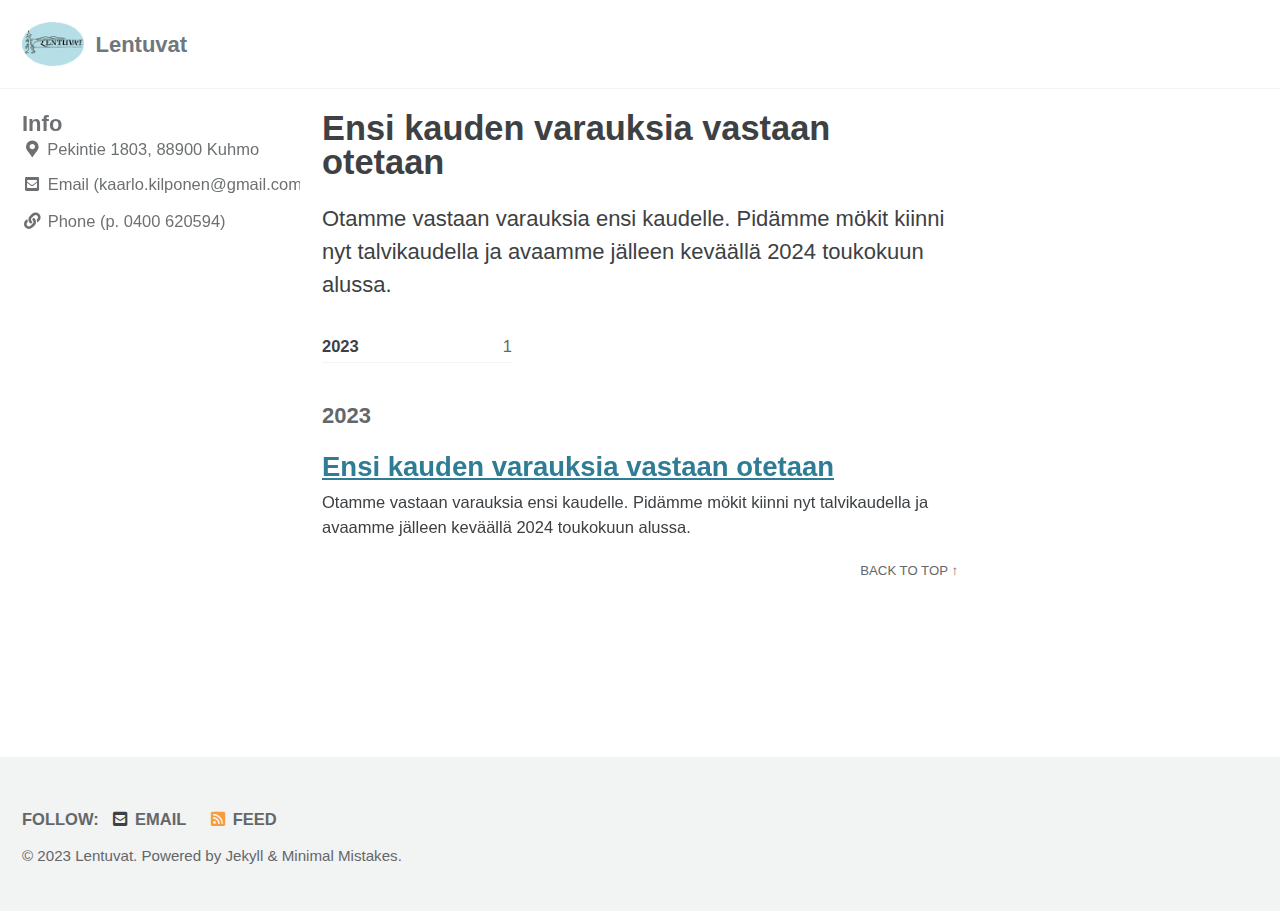
<file: jekyll/update/suljettu/index.html>
<!doctype html>
<!--
  Minimal Mistakes Jekyll Theme 4.23.0 by Michael Rose
  Copyright 2013-2020 Michael Rose - mademistakes.com | @mmistakes
  Free for personal and commercial use under the MIT license
  https://github.com/mmistakes/minimal-mistakes/blob/master/LICENSE
-->
<html lang="en" class="no-js">
  <head>
    <meta charset="utf-8">

<!-- begin _includes/seo.html --><title>Ensi kauden varauksia vastaan otetaan - Lentuvat</title>
<meta name="description" content="Otamme vastaan varauksia ensi kaudelle. Pidämme mökit kiinni nyt talvikaudella ja avaamme jälleen keväällä 2024 toukokuun alussa.">


  <meta name="author" content="Info">
  
  <meta property="article:author" content="Info">
  


<meta property="og:type" content="article">
<meta property="og:locale" content="en">
<meta property="og:site_name" content="Lentuvat">
<meta property="og:title" content="Ensi kauden varauksia vastaan otetaan">
<meta property="og:url" content="http://0.0.0.0:4000/jekyll/update/suljettu/">


  <meta property="og:description" content="Otamme vastaan varauksia ensi kaudelle. Pidämme mökit kiinni nyt talvikaudella ja avaamme jälleen keväällä 2024 toukokuun alussa.">







  <meta property="article:published_time" content="2023-11-02T05:11:35-04:00">





  

  


<link rel="canonical" href="http://0.0.0.0:4000/jekyll/update/suljettu/">




<script type="application/ld+json">
  {
    "@context": "https://schema.org",
    
      "@type": "Person",
      "name": "Lentuvat",
      "url": "http://0.0.0.0:4000/"
    
  }
</script>







<!-- end _includes/seo.html -->



  <link href="/feed.xml" type="application/atom+xml" rel="alternate" title="Lentuvat Feed">


<!-- https://t.co/dKP3o1e -->
<meta name="viewport" content="width=device-width, initial-scale=1.0">

<script>
  document.documentElement.className = document.documentElement.className.replace(/\bno-js\b/g, '') + ' js ';
</script>

<!-- For all browsers -->
<link rel="stylesheet" href="/assets/css/main.css">
<link rel="stylesheet" href="https://cdn.jsdelivr.net/npm/@fortawesome/fontawesome-free@5/css/all.min.css">

<!--[if IE]>
  <style>
    /* old IE unsupported flexbox fixes */
    .greedy-nav .site-title {
      padding-right: 3em;
    }
    .greedy-nav button {
      position: absolute;
      top: 0;
      right: 0;
      height: 100%;
    }
  </style>
<![endif]-->


    <!-- start custom head snippets -->

<!-- insert favicons. use https://realfavicongenerator.net/ -->

<!-- end custom head snippets -->

  </head>

  <body class="layout--posts">
    <nav class="skip-links">
  <h2 class="screen-reader-text">Skip links</h2>
  <ul>
    <li><a href="#site-nav" class="screen-reader-shortcut">Skip to primary navigation</a></li>
    <li><a href="#main" class="screen-reader-shortcut">Skip to content</a></li>
    <li><a href="#footer" class="screen-reader-shortcut">Skip to footer</a></li>
  </ul>
</nav>

    <!--[if lt IE 9]>
<div class="notice--danger align-center" style="margin: 0;">You are using an <strong>outdated</strong> browser. Please <a href="https://browsehappy.com/">upgrade your browser</a> to improve your experience.</div>
<![endif]-->

    

<div class="masthead">
  <div class="masthead__inner-wrap">
    <div class="masthead__menu">
      <nav id="site-nav" class="greedy-nav">
        
          <a class="site-logo" href="/"><img src="/assets/images/lenlogo.gif" alt="Lentuvat"></a>
        
        <a class="site-title" href="/">
          Lentuvat
          
        </a>
        <ul class="visible-links"></ul>
        
        <button class="greedy-nav__toggle hidden" type="button">
          <span class="visually-hidden">Toggle menu</span>
          <div class="navicon"></div>
        </button>
        <ul class="hidden-links hidden"></ul>
      </nav>
    </div>
  </div>
</div>


    <div class="initial-content">
      



<div id="main" role="main">
  
  <div class="sidebar sticky">
  


<div itemscope itemtype="https://schema.org/Person">

  

  <div class="author__content">
    
      <h3 class="author__name" itemprop="name">Info</h3>
    
    
  </div>

  <div class="author__urls-wrapper">
    <button class="btn btn--inverse">Follow</button>
    <ul class="author__urls social-icons">
      
        <li itemprop="homeLocation" itemscope itemtype="https://schema.org/Place">
          <i class="fas fa-fw fa-map-marker-alt" aria-hidden="true"></i> <span itemprop="name">Pekintie 1803, 88900 Kuhmo</span>
        </li>
      

      
        
          
            <li><a href="mailto:kaarlo.kilponen@gmail.com" rel="nofollow noopener noreferrer"><i class="fas fa-fw fa-envelope-square" aria-hidden="true"></i><span class="label">Email (kaarlo.kilponen@gmail.com)</span></a></li>
          
        
          
            <li><a href="tel:+358 40 5063314" rel="nofollow noopener noreferrer"><i class="fas fa-fw fa-link" aria-hidden="true"></i><span class="label">Phone (p. 0400 620594)</span></a></li>
          
        
      

      

      

      

      

      

      

      

      

      

      

      

      

      

      

      

      

      

      

      

      

      

      

      

      

      <!--
  <li>
    <a href="http://link-to-whatever-social-network.com/user/" itemprop="sameAs" rel="nofollow noopener noreferrer">
      <i class="fas fa-fw" aria-hidden="true"></i> Custom Social Profile Link
    </a>
  </li>
-->
    </ul>
  </div>
</div>

  
  </div>



  <div class="archive">
    
      <h1 id="page-title" class="page__title">Ensi kauden varauksia vastaan otetaan</h1>
    
    <p>Otamme vastaan varauksia ensi kaudelle. Pidämme mökit kiinni nyt talvikaudella ja avaamme jälleen keväällä 2024 toukokuun alussa.
<!--more--></p>



<ul class="taxonomy__index">
  
  
    <li>
      <a href="#2023">
        <strong>2023</strong> <span class="taxonomy__count">1</span>
      </a>
    </li>
  
</ul>




  <section id="2023" class="taxonomy__section">
    <h2 class="archive__subtitle">2023</h2>
    <div class="entries-list">
      
        



<div class="list__item">
  <article class="archive__item" itemscope itemtype="https://schema.org/CreativeWork">
    
    <h2 class="archive__item-title no_toc" itemprop="headline">
      
        <a href="/jekyll/update/suljettu/" rel="permalink">Ensi kauden varauksia vastaan otetaan
</a>
      
    </h2>
    


    <p class="archive__item-excerpt" itemprop="description">Otamme vastaan varauksia ensi kaudelle. Pidämme mökit kiinni nyt talvikaudella ja avaamme jälleen keväällä 2024 toukokuun alussa.

</p>
  </article>
</div>

      
    </div>
    <a href="#page-title" class="back-to-top">Back to top &uarr;</a>
  </section>


  </div>
</div>
    </div>

    

    <div id="footer" class="page__footer">
      <footer>
        <!-- start custom footer snippets -->

<!-- end custom footer snippets -->
        <div class="page__footer-follow">
  <ul class="social-icons">
    
      <li><strong>Follow:</strong></li>
    

    
      
        
          <li><a href="mailto:kaarlo.kilponen@gmail.com" rel="nofollow noopener noreferrer"><i class="fas fa-fw fa-envelope-square" aria-hidden="true"></i> Email</a></li>
        
      
    

    
      <li><a href="/feed.xml"><i class="fas fa-fw fa-rss-square" aria-hidden="true"></i> Feed</a></li>
    
  </ul>
</div>

<div class="page__footer-copyright">&copy; 2023 Lentuvat. Powered by <a href="https://jekyllrb.com" rel="nofollow">Jekyll</a> &amp; <a href="https://mademistakes.com/work/minimal-mistakes-jekyll-theme/" rel="nofollow">Minimal Mistakes</a>.</div>

      </footer>
    </div>

    
  <script src="/assets/js/main.min.js"></script>










  </body>
</html>
</file>
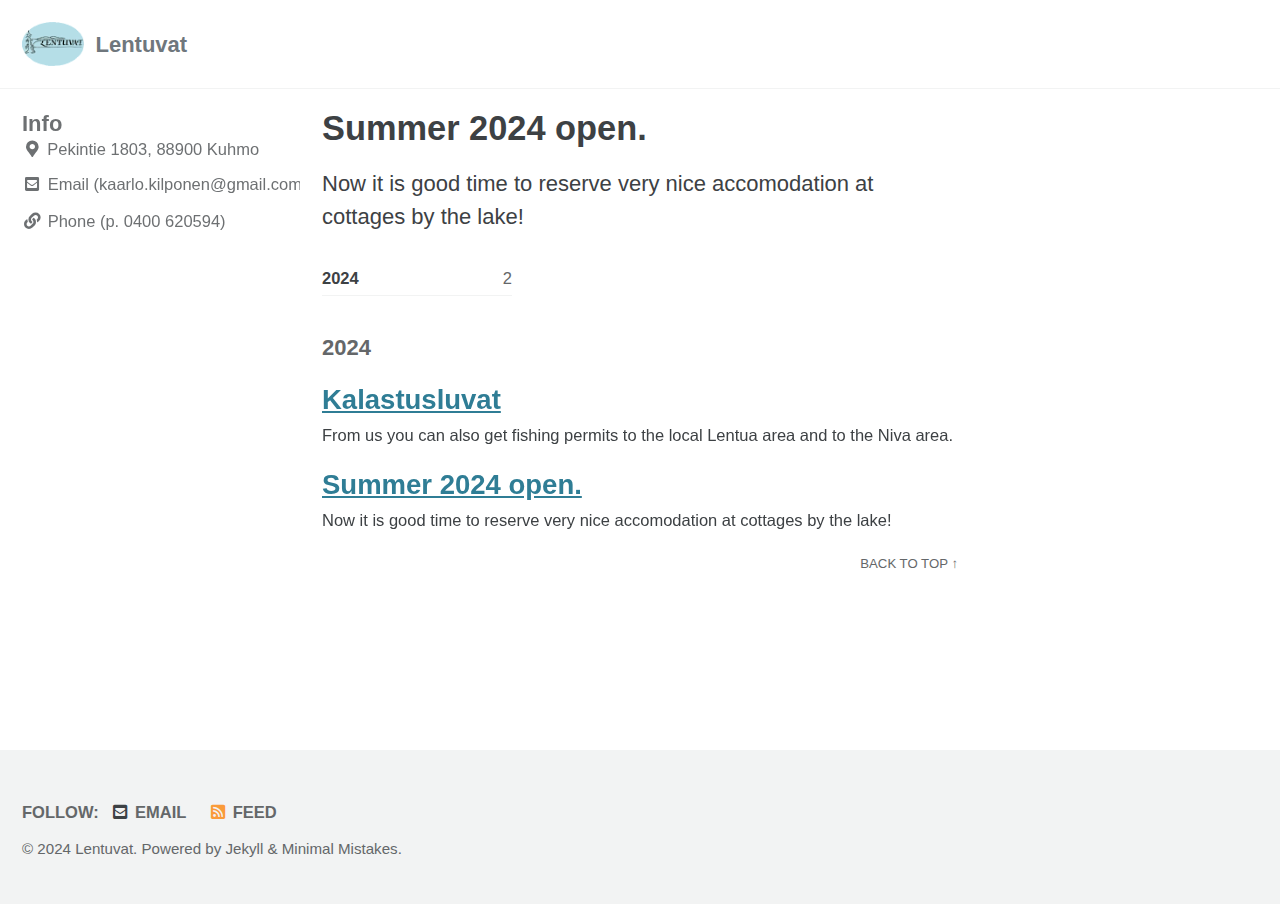
<file: en/jekyll/update/avattu/index.html>
<!doctype html>
<!--
  Minimal Mistakes Jekyll Theme 4.23.0 by Michael Rose
  Copyright 2013-2020 Michael Rose - mademistakes.com | @mmistakes
  Free for personal and commercial use under the MIT license
  https://github.com/mmistakes/minimal-mistakes/blob/master/LICENSE
-->
<html lang="en" class="no-js">
  <head>
    <meta charset="utf-8">

<!-- begin _includes/seo.html --><title>Summer 2024 open. - Lentuvat</title>
<meta name="description" content="Now it is good time to reserve very nice accomodation at cottages by the lake!">


  <meta name="author" content="Info">
  
  <meta property="article:author" content="Info">
  


<meta property="og:type" content="article">
<meta property="og:locale" content="en">
<meta property="og:site_name" content="Lentuvat">
<meta property="og:title" content="Summer 2024 open.">
<meta property="og:url" content="https://www.lentuvat.fi/en/jekyll/update/avattu/">


  <meta property="og:description" content="Now it is good time to reserve very nice accomodation at cottages by the lake!">







  <meta property="article:published_time" content="2024-06-01T05:11:35-04:00">





  

  


<link rel="canonical" href="https://www.lentuvat.fi/en/jekyll/update/avattu/">




<script type="application/ld+json">
  {
    "@context": "https://schema.org",
    
      "@type": "Person",
      "name": "Lentuvat",
      "url": "https://www.lentuvat.fi/en/"
    
  }
</script>







<!-- end _includes/seo.html -->



  <link href="/en/feed.xml" type="application/atom+xml" rel="alternate" title="Lentuvat Feed">


<!-- https://t.co/dKP3o1e -->
<meta name="viewport" content="width=device-width, initial-scale=1.0">

<script>
  document.documentElement.className = document.documentElement.className.replace(/\bno-js\b/g, '') + ' js ';
</script>

<!-- For all browsers -->
<link rel="stylesheet" href="/en/assets/css/main.css">
<link rel="stylesheet" href="https://cdn.jsdelivr.net/npm/@fortawesome/fontawesome-free@5/css/all.min.css">

<!--[if IE]>
  <style>
    /* old IE unsupported flexbox fixes */
    .greedy-nav .site-title {
      padding-right: 3em;
    }
    .greedy-nav button {
      position: absolute;
      top: 0;
      right: 0;
      height: 100%;
    }
  </style>
<![endif]-->


    <!-- start custom head snippets -->

<!-- insert favicons. use https://realfavicongenerator.net/ -->

<!-- end custom head snippets -->

  </head>

  <body class="layout--posts">
    <nav class="skip-links">
  <h2 class="screen-reader-text">Skip links</h2>
  <ul>
    <li><a href="#site-nav" class="screen-reader-shortcut">Skip to primary navigation</a></li>
    <li><a href="#main" class="screen-reader-shortcut">Skip to content</a></li>
    <li><a href="#footer" class="screen-reader-shortcut">Skip to footer</a></li>
  </ul>
</nav>

    <!--[if lt IE 9]>
<div class="notice--danger align-center" style="margin: 0;">You are using an <strong>outdated</strong> browser. Please <a href="https://browsehappy.com/">upgrade your browser</a> to improve your experience.</div>
<![endif]-->

    

<div class="masthead">
  <div class="masthead__inner-wrap">
    <div class="masthead__menu">
      <nav id="site-nav" class="greedy-nav">
        
          <a class="site-logo" href="/en/"><img src="/en/assets/images/lenlogo.gif" alt="Lentuvat"></a>
        
        <a class="site-title" href="/en/">
          Lentuvat
          
        </a>
        <ul class="visible-links"></ul>
        
        <button class="greedy-nav__toggle hidden" type="button">
          <span class="visually-hidden">Toggle menu</span>
          <div class="navicon"></div>
        </button>
        <ul class="hidden-links hidden"></ul>
      </nav>
    </div>
  </div>
</div>


    <div class="initial-content">
      



<div id="main" role="main">
  
  <div class="sidebar sticky">
  


<div itemscope itemtype="https://schema.org/Person">

  

  <div class="author__content">
    
      <h3 class="author__name" itemprop="name">Info</h3>
    
    
  </div>

  <div class="author__urls-wrapper">
    <button class="btn btn--inverse">Follow</button>
    <ul class="author__urls social-icons">
      
        <li itemprop="homeLocation" itemscope itemtype="https://schema.org/Place">
          <i class="fas fa-fw fa-map-marker-alt" aria-hidden="true"></i> <span itemprop="name">Pekintie 1803, 88900 Kuhmo</span>
        </li>
      

      
        
          
            <li><a href="mailto:kaarlo.kilponen@gmail.com" rel="nofollow noopener noreferrer"><i class="fas fa-fw fa-envelope-square" aria-hidden="true"></i><span class="label">Email (kaarlo.kilponen@gmail.com)</span></a></li>
          
        
          
            <li><a href="tel:+358 40 5063314" rel="nofollow noopener noreferrer"><i class="fas fa-fw fa-link" aria-hidden="true"></i><span class="label">Phone (p. 0400 620594)</span></a></li>
          
        
      

      

      

      

      

      

      

      

      

      

      

      

      

      

      

      

      

      

      

      

      

      

      

      

      

      <!--
  <li>
    <a href="http://link-to-whatever-social-network.com/user/" itemprop="sameAs" rel="nofollow noopener noreferrer">
      <i class="fas fa-fw" aria-hidden="true"></i> Custom Social Profile Link
    </a>
  </li>
-->
    </ul>
  </div>
</div>

  
  </div>



  <div class="archive">
    
      <h1 id="page-title" class="page__title">Summer 2024 open.</h1>
    
    <p>Now it is good time to reserve very nice accomodation at cottages by the lake!
<!--more--></p>



<ul class="taxonomy__index">
  
  
    <li>
      <a href="#2024">
        <strong>2024</strong> <span class="taxonomy__count">2</span>
      </a>
    </li>
  
</ul>




  <section id="2024" class="taxonomy__section">
    <h2 class="archive__subtitle">2024</h2>
    <div class="entries-list">
      
        



<div class="list__item">
  <article class="archive__item" itemscope itemtype="https://schema.org/CreativeWork">
    
    <h2 class="archive__item-title no_toc" itemprop="headline">
      
        <a href="/en/jekyll/update/kalastus/" rel="permalink">Kalastusluvat
</a>
      
    </h2>
    


    <p class="archive__item-excerpt" itemprop="description">From us you can also get fishing permits to the local Lentua area and to the Niva area.

</p>
  </article>
</div>

      
        



<div class="list__item">
  <article class="archive__item" itemscope itemtype="https://schema.org/CreativeWork">
    
    <h2 class="archive__item-title no_toc" itemprop="headline">
      
        <a href="/en/jekyll/update/avattu/" rel="permalink">Summer 2024 open.
</a>
      
    </h2>
    


    <p class="archive__item-excerpt" itemprop="description">Now it is good time to reserve very nice accomodation at cottages by the lake!

</p>
  </article>
</div>

      
    </div>
    <a href="#page-title" class="back-to-top">Back to top &uarr;</a>
  </section>


  </div>
</div>
    </div>

    

    <div id="footer" class="page__footer">
      <footer>
        <!-- start custom footer snippets -->

<!-- end custom footer snippets -->
        <div class="page__footer-follow">
  <ul class="social-icons">
    
      <li><strong>Follow:</strong></li>
    

    
      
        
          <li><a href="mailto:kaarlo.kilponen@gmail.com" rel="nofollow noopener noreferrer"><i class="fas fa-fw fa-envelope-square" aria-hidden="true"></i> Email</a></li>
        
      
    

    
      <li><a href="/en/feed.xml"><i class="fas fa-fw fa-rss-square" aria-hidden="true"></i> Feed</a></li>
    
  </ul>
</div>

<div class="page__footer-copyright">&copy; 2024 Lentuvat. Powered by <a href="https://jekyllrb.com" rel="nofollow">Jekyll</a> &amp; <a href="https://mademistakes.com/work/minimal-mistakes-jekyll-theme/" rel="nofollow">Minimal Mistakes</a>.</div>

      </footer>
    </div>

    
  <script src="/en/assets/js/main.min.js"></script>










  </body>
</html>
</file>
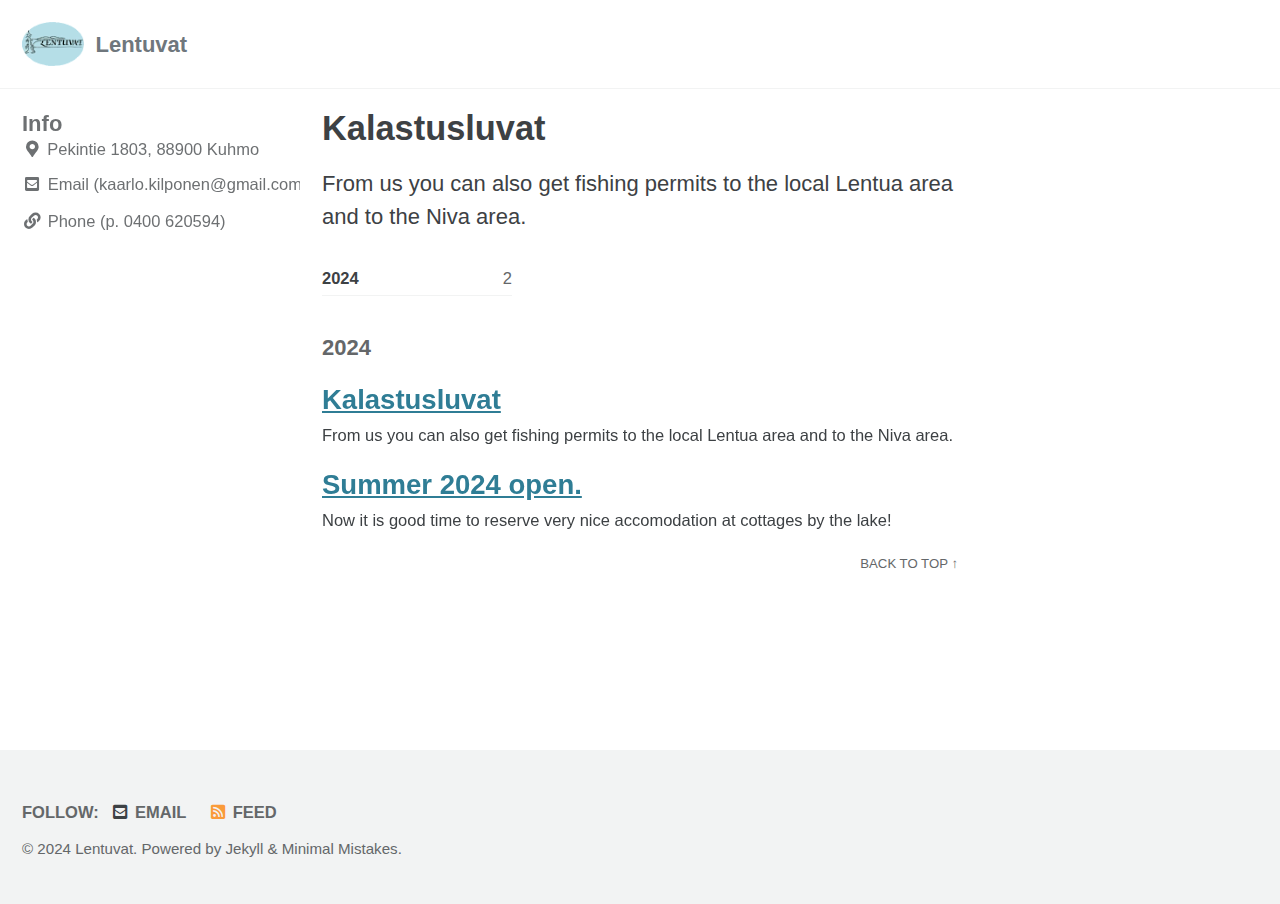
<file: en/jekyll/update/kalastus/index.html>
<!doctype html>
<!--
  Minimal Mistakes Jekyll Theme 4.23.0 by Michael Rose
  Copyright 2013-2020 Michael Rose - mademistakes.com | @mmistakes
  Free for personal and commercial use under the MIT license
  https://github.com/mmistakes/minimal-mistakes/blob/master/LICENSE
-->
<html lang="en" class="no-js">
  <head>
    <meta charset="utf-8">

<!-- begin _includes/seo.html --><title>Kalastusluvat - Lentuvat</title>
<meta name="description" content="From us you can also get fishing permits to the local Lentua area and to the Niva area.">


  <meta name="author" content="Info">
  
  <meta property="article:author" content="Info">
  


<meta property="og:type" content="article">
<meta property="og:locale" content="en">
<meta property="og:site_name" content="Lentuvat">
<meta property="og:title" content="Kalastusluvat">
<meta property="og:url" content="https://www.lentuvat.fi/en/jekyll/update/kalastus/">


  <meta property="og:description" content="From us you can also get fishing permits to the local Lentua area and to the Niva area.">







  <meta property="article:published_time" content="2024-06-01T05:11:35-04:00">





  

  


<link rel="canonical" href="https://www.lentuvat.fi/en/jekyll/update/kalastus/">




<script type="application/ld+json">
  {
    "@context": "https://schema.org",
    
      "@type": "Person",
      "name": "Lentuvat",
      "url": "https://www.lentuvat.fi/en/"
    
  }
</script>







<!-- end _includes/seo.html -->



  <link href="/en/feed.xml" type="application/atom+xml" rel="alternate" title="Lentuvat Feed">


<!-- https://t.co/dKP3o1e -->
<meta name="viewport" content="width=device-width, initial-scale=1.0">

<script>
  document.documentElement.className = document.documentElement.className.replace(/\bno-js\b/g, '') + ' js ';
</script>

<!-- For all browsers -->
<link rel="stylesheet" href="/en/assets/css/main.css">
<link rel="stylesheet" href="https://cdn.jsdelivr.net/npm/@fortawesome/fontawesome-free@5/css/all.min.css">

<!--[if IE]>
  <style>
    /* old IE unsupported flexbox fixes */
    .greedy-nav .site-title {
      padding-right: 3em;
    }
    .greedy-nav button {
      position: absolute;
      top: 0;
      right: 0;
      height: 100%;
    }
  </style>
<![endif]-->


    <!-- start custom head snippets -->

<!-- insert favicons. use https://realfavicongenerator.net/ -->

<!-- end custom head snippets -->

  </head>

  <body class="layout--posts">
    <nav class="skip-links">
  <h2 class="screen-reader-text">Skip links</h2>
  <ul>
    <li><a href="#site-nav" class="screen-reader-shortcut">Skip to primary navigation</a></li>
    <li><a href="#main" class="screen-reader-shortcut">Skip to content</a></li>
    <li><a href="#footer" class="screen-reader-shortcut">Skip to footer</a></li>
  </ul>
</nav>

    <!--[if lt IE 9]>
<div class="notice--danger align-center" style="margin: 0;">You are using an <strong>outdated</strong> browser. Please <a href="https://browsehappy.com/">upgrade your browser</a> to improve your experience.</div>
<![endif]-->

    

<div class="masthead">
  <div class="masthead__inner-wrap">
    <div class="masthead__menu">
      <nav id="site-nav" class="greedy-nav">
        
          <a class="site-logo" href="/en/"><img src="/en/assets/images/lenlogo.gif" alt="Lentuvat"></a>
        
        <a class="site-title" href="/en/">
          Lentuvat
          
        </a>
        <ul class="visible-links"></ul>
        
        <button class="greedy-nav__toggle hidden" type="button">
          <span class="visually-hidden">Toggle menu</span>
          <div class="navicon"></div>
        </button>
        <ul class="hidden-links hidden"></ul>
      </nav>
    </div>
  </div>
</div>


    <div class="initial-content">
      



<div id="main" role="main">
  
  <div class="sidebar sticky">
  


<div itemscope itemtype="https://schema.org/Person">

  

  <div class="author__content">
    
      <h3 class="author__name" itemprop="name">Info</h3>
    
    
  </div>

  <div class="author__urls-wrapper">
    <button class="btn btn--inverse">Follow</button>
    <ul class="author__urls social-icons">
      
        <li itemprop="homeLocation" itemscope itemtype="https://schema.org/Place">
          <i class="fas fa-fw fa-map-marker-alt" aria-hidden="true"></i> <span itemprop="name">Pekintie 1803, 88900 Kuhmo</span>
        </li>
      

      
        
          
            <li><a href="mailto:kaarlo.kilponen@gmail.com" rel="nofollow noopener noreferrer"><i class="fas fa-fw fa-envelope-square" aria-hidden="true"></i><span class="label">Email (kaarlo.kilponen@gmail.com)</span></a></li>
          
        
          
            <li><a href="tel:+358 40 5063314" rel="nofollow noopener noreferrer"><i class="fas fa-fw fa-link" aria-hidden="true"></i><span class="label">Phone (p. 0400 620594)</span></a></li>
          
        
      

      

      

      

      

      

      

      

      

      

      

      

      

      

      

      

      

      

      

      

      

      

      

      

      

      <!--
  <li>
    <a href="http://link-to-whatever-social-network.com/user/" itemprop="sameAs" rel="nofollow noopener noreferrer">
      <i class="fas fa-fw" aria-hidden="true"></i> Custom Social Profile Link
    </a>
  </li>
-->
    </ul>
  </div>
</div>

  
  </div>



  <div class="archive">
    
      <h1 id="page-title" class="page__title">Kalastusluvat</h1>
    
    <p>From us you can also get fishing permits to the local Lentua area and to the Niva area.
<!--more--></p>



<ul class="taxonomy__index">
  
  
    <li>
      <a href="#2024">
        <strong>2024</strong> <span class="taxonomy__count">2</span>
      </a>
    </li>
  
</ul>




  <section id="2024" class="taxonomy__section">
    <h2 class="archive__subtitle">2024</h2>
    <div class="entries-list">
      
        



<div class="list__item">
  <article class="archive__item" itemscope itemtype="https://schema.org/CreativeWork">
    
    <h2 class="archive__item-title no_toc" itemprop="headline">
      
        <a href="/en/jekyll/update/kalastus/" rel="permalink">Kalastusluvat
</a>
      
    </h2>
    


    <p class="archive__item-excerpt" itemprop="description">From us you can also get fishing permits to the local Lentua area and to the Niva area.

</p>
  </article>
</div>

      
        



<div class="list__item">
  <article class="archive__item" itemscope itemtype="https://schema.org/CreativeWork">
    
    <h2 class="archive__item-title no_toc" itemprop="headline">
      
        <a href="/en/jekyll/update/avattu/" rel="permalink">Summer 2024 open.
</a>
      
    </h2>
    


    <p class="archive__item-excerpt" itemprop="description">Now it is good time to reserve very nice accomodation at cottages by the lake!

</p>
  </article>
</div>

      
    </div>
    <a href="#page-title" class="back-to-top">Back to top &uarr;</a>
  </section>


  </div>
</div>
    </div>

    

    <div id="footer" class="page__footer">
      <footer>
        <!-- start custom footer snippets -->

<!-- end custom footer snippets -->
        <div class="page__footer-follow">
  <ul class="social-icons">
    
      <li><strong>Follow:</strong></li>
    

    
      
        
          <li><a href="mailto:kaarlo.kilponen@gmail.com" rel="nofollow noopener noreferrer"><i class="fas fa-fw fa-envelope-square" aria-hidden="true"></i> Email</a></li>
        
      
    

    
      <li><a href="/en/feed.xml"><i class="fas fa-fw fa-rss-square" aria-hidden="true"></i> Feed</a></li>
    
  </ul>
</div>

<div class="page__footer-copyright">&copy; 2024 Lentuvat. Powered by <a href="https://jekyllrb.com" rel="nofollow">Jekyll</a> &amp; <a href="https://mademistakes.com/work/minimal-mistakes-jekyll-theme/" rel="nofollow">Minimal Mistakes</a>.</div>

      </footer>
    </div>

    
  <script src="/en/assets/js/main.min.js"></script>










  </body>
</html>
</file>
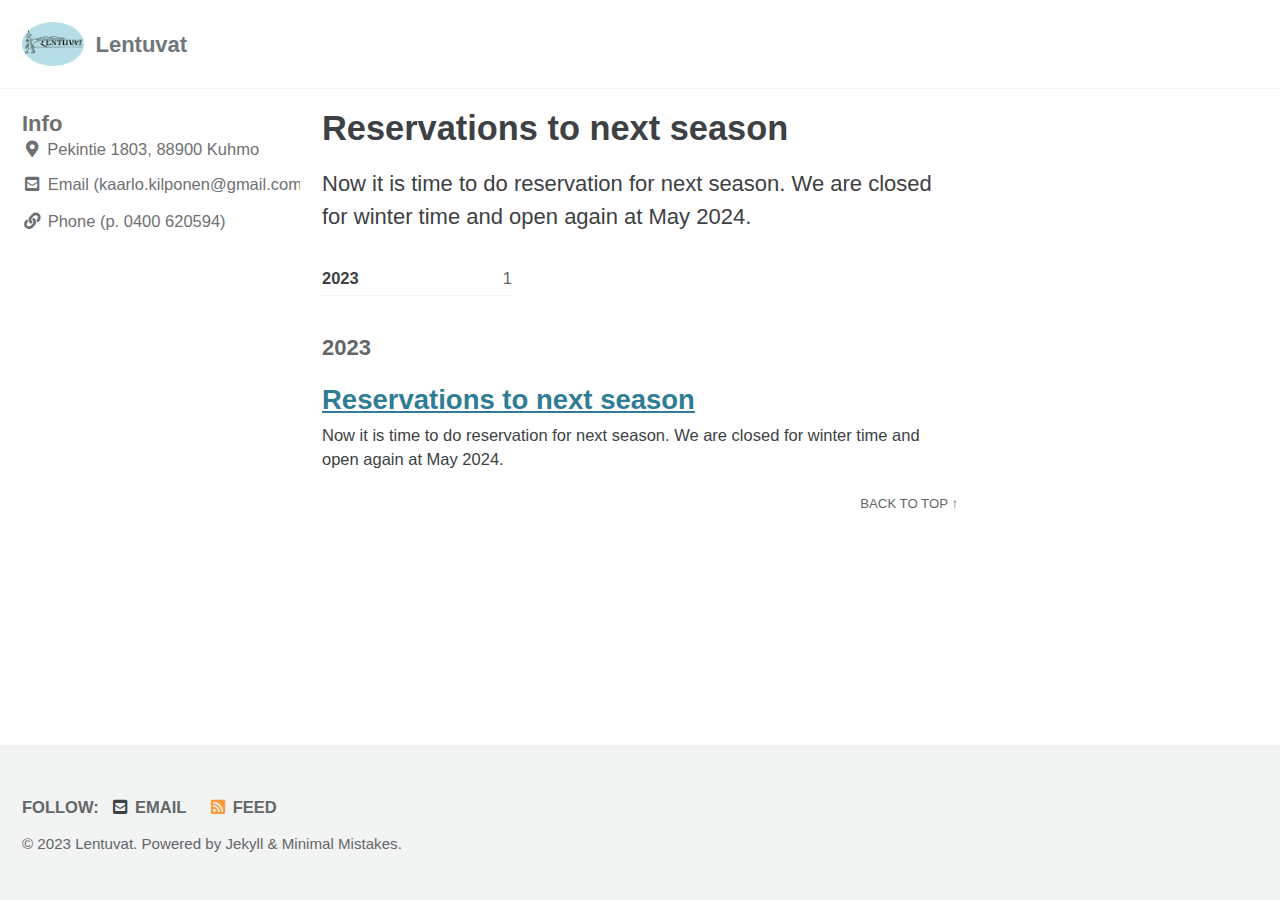
<file: en/jekyll/update/suljettu/index.html>
<!doctype html>
<!--
  Minimal Mistakes Jekyll Theme 4.23.0 by Michael Rose
  Copyright 2013-2020 Michael Rose - mademistakes.com | @mmistakes
  Free for personal and commercial use under the MIT license
  https://github.com/mmistakes/minimal-mistakes/blob/master/LICENSE
-->
<html lang="en" class="no-js">
  <head>
    <meta charset="utf-8">

<!-- begin _includes/seo.html --><title>Reservations to next season - Lentuvat</title>
<meta name="description" content="Now it is time to do reservation for next season. We are closed for winter time and open again at May 2024.">


  <meta name="author" content="Info">
  
  <meta property="article:author" content="Info">
  


<meta property="og:type" content="article">
<meta property="og:locale" content="en">
<meta property="og:site_name" content="Lentuvat">
<meta property="og:title" content="Reservations to next season">
<meta property="og:url" content="http://0.0.0.0:4000/en/jekyll/update/suljettu/">


  <meta property="og:description" content="Now it is time to do reservation for next season. We are closed for winter time and open again at May 2024.">







  <meta property="article:published_time" content="2023-11-02T05:11:35-04:00">





  

  


<link rel="canonical" href="http://0.0.0.0:4000/en/jekyll/update/suljettu/">




<script type="application/ld+json">
  {
    "@context": "https://schema.org",
    
      "@type": "Person",
      "name": "Lentuvat",
      "url": "http://0.0.0.0:4000/en/"
    
  }
</script>







<!-- end _includes/seo.html -->



  <link href="/en/feed.xml" type="application/atom+xml" rel="alternate" title="Lentuvat Feed">


<!-- https://t.co/dKP3o1e -->
<meta name="viewport" content="width=device-width, initial-scale=1.0">

<script>
  document.documentElement.className = document.documentElement.className.replace(/\bno-js\b/g, '') + ' js ';
</script>

<!-- For all browsers -->
<link rel="stylesheet" href="/en/assets/css/main.css">
<link rel="stylesheet" href="https://cdn.jsdelivr.net/npm/@fortawesome/fontawesome-free@5/css/all.min.css">

<!--[if IE]>
  <style>
    /* old IE unsupported flexbox fixes */
    .greedy-nav .site-title {
      padding-right: 3em;
    }
    .greedy-nav button {
      position: absolute;
      top: 0;
      right: 0;
      height: 100%;
    }
  </style>
<![endif]-->


    <!-- start custom head snippets -->

<!-- insert favicons. use https://realfavicongenerator.net/ -->

<!-- end custom head snippets -->

  </head>

  <body class="layout--posts">
    <nav class="skip-links">
  <h2 class="screen-reader-text">Skip links</h2>
  <ul>
    <li><a href="#site-nav" class="screen-reader-shortcut">Skip to primary navigation</a></li>
    <li><a href="#main" class="screen-reader-shortcut">Skip to content</a></li>
    <li><a href="#footer" class="screen-reader-shortcut">Skip to footer</a></li>
  </ul>
</nav>

    <!--[if lt IE 9]>
<div class="notice--danger align-center" style="margin: 0;">You are using an <strong>outdated</strong> browser. Please <a href="https://browsehappy.com/">upgrade your browser</a> to improve your experience.</div>
<![endif]-->

    

<div class="masthead">
  <div class="masthead__inner-wrap">
    <div class="masthead__menu">
      <nav id="site-nav" class="greedy-nav">
        
          <a class="site-logo" href="/en/"><img src="/en/assets/images/lenlogo.gif" alt="Lentuvat"></a>
        
        <a class="site-title" href="/en/">
          Lentuvat
          
        </a>
        <ul class="visible-links"></ul>
        
        <button class="greedy-nav__toggle hidden" type="button">
          <span class="visually-hidden">Toggle menu</span>
          <div class="navicon"></div>
        </button>
        <ul class="hidden-links hidden"></ul>
      </nav>
    </div>
  </div>
</div>


    <div class="initial-content">
      



<div id="main" role="main">
  
  <div class="sidebar sticky">
  


<div itemscope itemtype="https://schema.org/Person">

  

  <div class="author__content">
    
      <h3 class="author__name" itemprop="name">Info</h3>
    
    
  </div>

  <div class="author__urls-wrapper">
    <button class="btn btn--inverse">Follow</button>
    <ul class="author__urls social-icons">
      
        <li itemprop="homeLocation" itemscope itemtype="https://schema.org/Place">
          <i class="fas fa-fw fa-map-marker-alt" aria-hidden="true"></i> <span itemprop="name">Pekintie 1803, 88900 Kuhmo</span>
        </li>
      

      
        
          
            <li><a href="mailto:kaarlo.kilponen@gmail.com" rel="nofollow noopener noreferrer"><i class="fas fa-fw fa-envelope-square" aria-hidden="true"></i><span class="label">Email (kaarlo.kilponen@gmail.com)</span></a></li>
          
        
          
            <li><a href="tel:+358 40 5063314" rel="nofollow noopener noreferrer"><i class="fas fa-fw fa-link" aria-hidden="true"></i><span class="label">Phone (p. 0400 620594)</span></a></li>
          
        
      

      

      

      

      

      

      

      

      

      

      

      

      

      

      

      

      

      

      

      

      

      

      

      

      

      <!--
  <li>
    <a href="http://link-to-whatever-social-network.com/user/" itemprop="sameAs" rel="nofollow noopener noreferrer">
      <i class="fas fa-fw" aria-hidden="true"></i> Custom Social Profile Link
    </a>
  </li>
-->
    </ul>
  </div>
</div>

  
  </div>



  <div class="archive">
    
      <h1 id="page-title" class="page__title">Reservations to next season</h1>
    
    <p>Now it is time to do reservation for next season. We are closed for winter time and open again at May 2024.
<!--more--></p>



<ul class="taxonomy__index">
  
  
    <li>
      <a href="#2023">
        <strong>2023</strong> <span class="taxonomy__count">1</span>
      </a>
    </li>
  
</ul>




  <section id="2023" class="taxonomy__section">
    <h2 class="archive__subtitle">2023</h2>
    <div class="entries-list">
      
        



<div class="list__item">
  <article class="archive__item" itemscope itemtype="https://schema.org/CreativeWork">
    
    <h2 class="archive__item-title no_toc" itemprop="headline">
      
        <a href="/en/jekyll/update/suljettu/" rel="permalink">Reservations to next season
</a>
      
    </h2>
    


    <p class="archive__item-excerpt" itemprop="description">Now it is time to do reservation for next season. We are closed for winter time and open again at May 2024.

</p>
  </article>
</div>

      
    </div>
    <a href="#page-title" class="back-to-top">Back to top &uarr;</a>
  </section>


  </div>
</div>
    </div>

    

    <div id="footer" class="page__footer">
      <footer>
        <!-- start custom footer snippets -->

<!-- end custom footer snippets -->
        <div class="page__footer-follow">
  <ul class="social-icons">
    
      <li><strong>Follow:</strong></li>
    

    
      
        
          <li><a href="mailto:kaarlo.kilponen@gmail.com" rel="nofollow noopener noreferrer"><i class="fas fa-fw fa-envelope-square" aria-hidden="true"></i> Email</a></li>
        
      
    

    
      <li><a href="/en/feed.xml"><i class="fas fa-fw fa-rss-square" aria-hidden="true"></i> Feed</a></li>
    
  </ul>
</div>

<div class="page__footer-copyright">&copy; 2023 Lentuvat. Powered by <a href="https://jekyllrb.com" rel="nofollow">Jekyll</a> &amp; <a href="https://mademistakes.com/work/minimal-mistakes-jekyll-theme/" rel="nofollow">Minimal Mistakes</a>.</div>

      </footer>
    </div>

    
  <script src="/en/assets/js/main.min.js"></script>










  </body>
</html>
</file>
